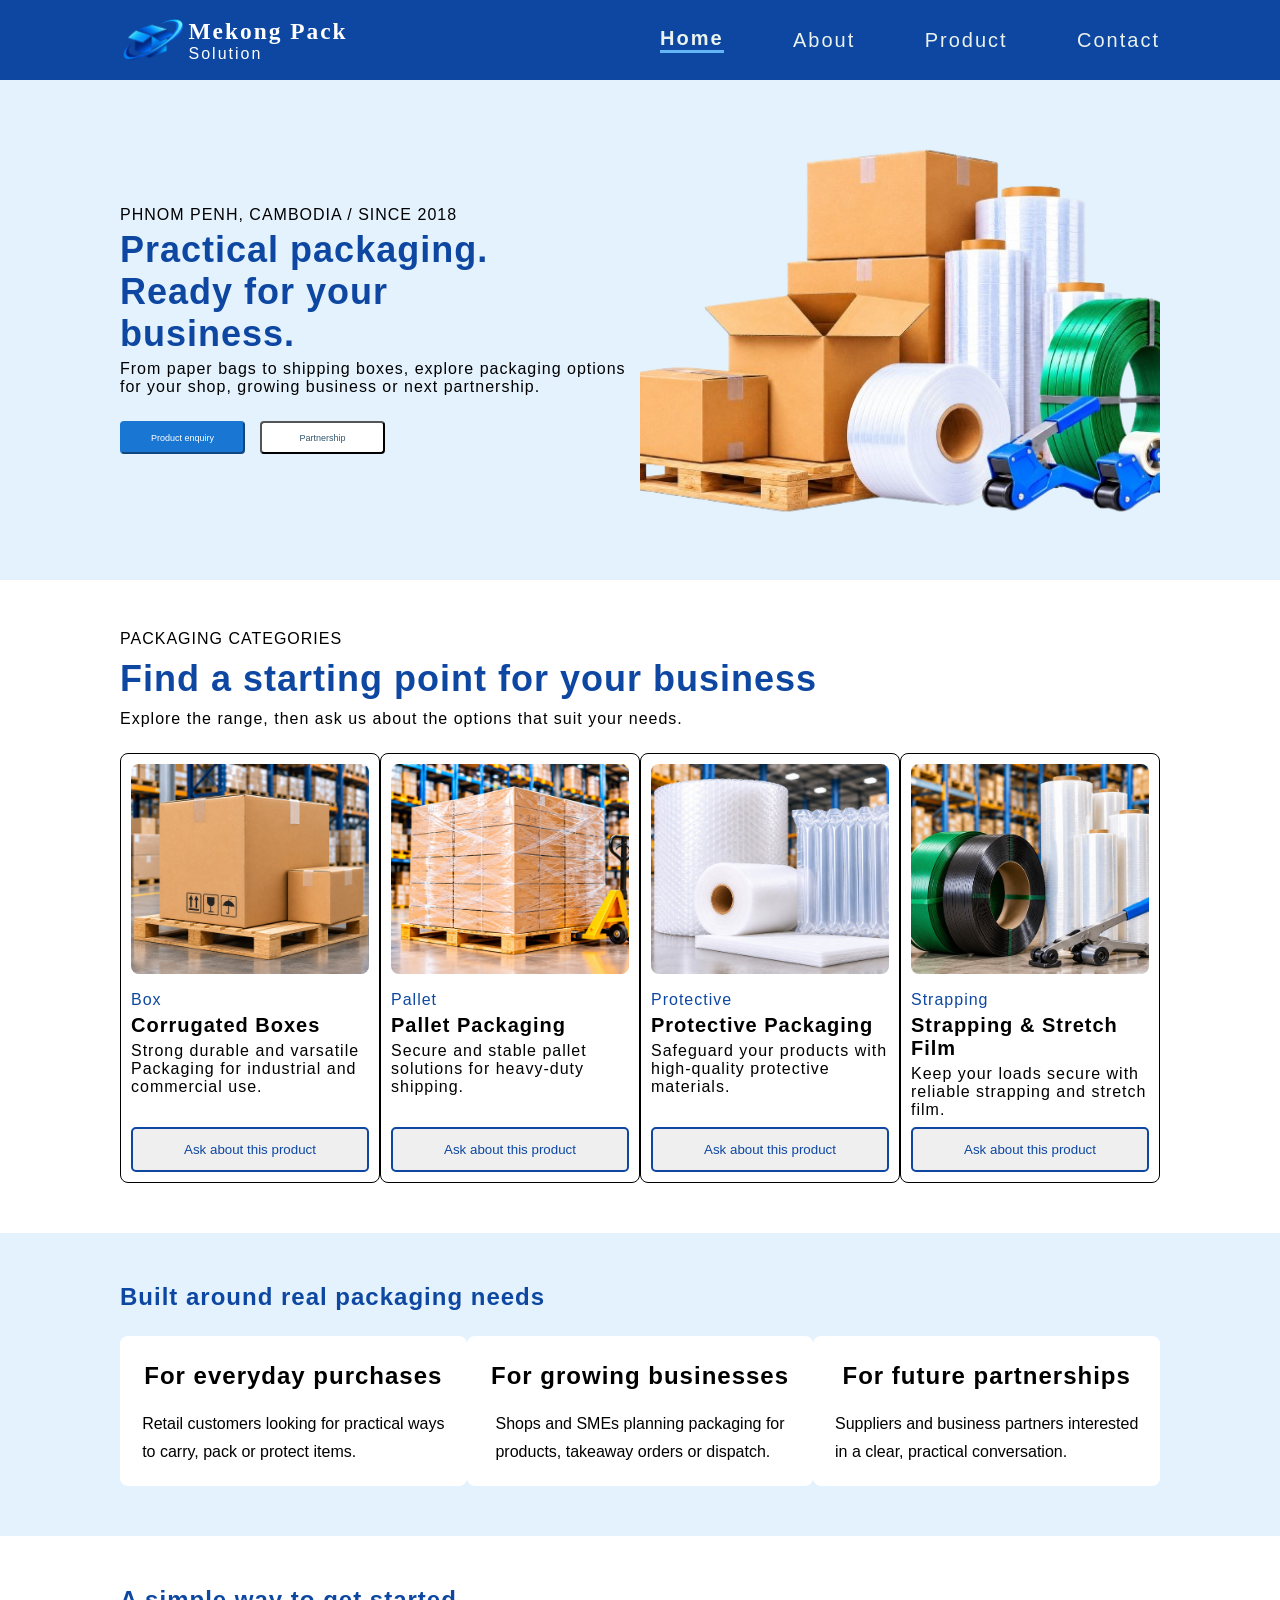
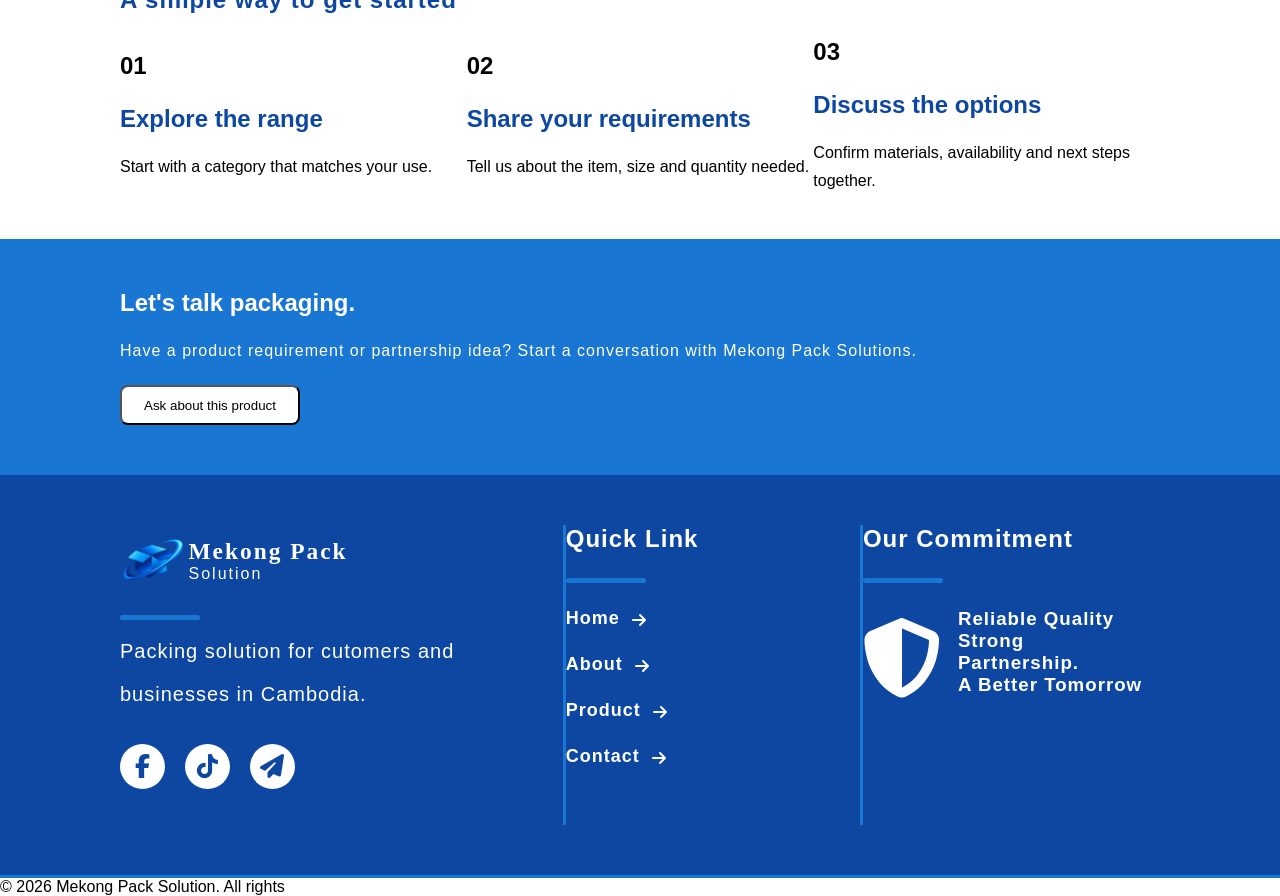
<file: index.html>
<!DOCTYPE html>
<html lang="en">
<head>
    <meta charset="UTF-8">
    <meta name="viewport" content="width=device-width, initial-scale=1.0">
    <title>Mekong-Pack-Solution</title>
    <link rel="stylesheet" href="style.css">
     <link rel="stylesheet" href="https://cdnjs.cloudflare.com/ajax/libs/font-awesome/6.5.0/css/all.min.css">
</head>
<body>

      
 <header class="header">

        <div class="logo-text">

            <div class="box-logo"></div>

            <div class="box-text">

                <span class="Mekong-Pack">
                    <h3> Mekong Pack </h3>
                </span>
                <span> Solution </span>

            </div>

        </div>

        <div class="nav">

            <a href="index.html" class="active"> Home </a>

            <a href="about.html"> About </a>

            <a href="product.html"> Product </a>

            <a href="contact.html"> Contact </a>

        </div>

    </header>

    <Hero class="section-1">

        <div class="text-button">

            <div class="text-group">

                <span class="subtitle">

                    PHNOM PENH, CAMBODIA / SINCE 2018

                </span>

                <span class="title">

                    <h2>
                        Practical packaging.<br>Ready for your<br>business.

                    </h2>

                </span>

                <span class="subtitle">

                    From paper bags to shipping boxes, explore packaging options for your shop, growing business or next
                    partnership.

                </span>

            </div>

            <div class="Button-group">

                <a href="product.html"> <button class="active">
                        Product enquiry
                    </button> </a>

                <a href="contact.html"><button>
                        Partnership
                    </button></a>

            </div>



        </div>

        <div class="Icon-box"> </div>

    </Hero>

    <section2 class="section-2">

        <div class="Box-text">

            <span class="subtitle">

                PACKAGING CATEGORIES

            </span>

            <span class="title">

                <h2> Find a starting point for your business </h2>

            </span>


            <span class="subtitle">

                Explore the range, then ask us about the options that suit your needs.

            </span>

        </div>

        </div>



        <div class="Card-group">

            <card class="card">

                <Icon class="Icon-card">
                    <img src="/Images/icon1.png">
                </Icon>

                <div class="text-card">

                    <span class="first-card"> Box </span>

                    <h2 class="name-card"> Corrugated Boxes </h2>

                    <span class="span-card"> Strong durable and varsatile Packaging for industrial and commercial use. </span>

                </div>


                <a href="contact.html">

                    <button class="button-card">

                        <p> Ask about this product </p>

                    </button>

                </a>

            </card>

            <card class="card">

                <Icon class="Icon-card">
                    <img src="/Images/icon2.png">
                </Icon>

                <div class="text-card">

                    <span class="first-card"> Pallet </span>

                    <h2 class="name-card"> Pallet Packaging </h2>

                    <span class="span-card"> Secure and stable pallet solutions for heavy-duty shipping. </span>

                </div>


                <a href="contact.html">

                    <button class="button-card">

                        <p> Ask about this product </p>

                    </button>

                </a>

            </card>

            <card class="card">

                <Icon class="Icon-card">
                    <img src="/Images/icon3.jpg">
                </Icon>

                <div class="text-card">

                    <span class="first-card"> Protective </span>

                    <h2 class="name-card"> Protective Packaging </h2>

                    <span class="span-card"> Safeguard your products with high-quality protective materials. </span>

                </div>


                <a href="contact.html">

                    <button class="button-card">

                        <p> Ask about this product </p>

                    </button>

                </a>

            </card>

            <card class="card">

                <Icon class="Icon-card">
                    <img src="/Images/icon4.jpg">
                </Icon>

                <div class="text-card">

                    <span class="first-card"> Strapping </span>

                    <h2 class="name-card"> Strapping & Stretch Film </h2>

                    <span class="span-card"> Keep your loads secure with reliable strapping and stretch film. </span>

                </div>


                <a href="contact.html">

                    <button class="button-card">

                        <p> Ask about this product </p>

                    </button>

                </a>

            </card>

        </div>

    </section2>

    <section3 class="section-3">

        <div class="text-st3">

            <h2> Built around real packaging needs </h2>

        </div>

        <div class="Three-Box">

            <div class="Box">

                <h2> For everyday purchases </h2>

                <div class="text-inbox">

                    <p class="subtitle">

                        Retail customers looking for practical ways

                    </p>

                    <p class="sutitle">

                        to carry, pack or protect items.

                    </p>

                </div>

            </div>

            <div class="Box">

                <h2> For growing businesses </h2>

                <div class="text-inbox">

                    <p class="subtitle">

                        Shops and SMEs planning packaging for

                    </p>

                    <p class="sutitle">

                        products, takeaway orders or dispatch.

                    </p>

                </div>

            </div>

            <div class="Box">

                <h2> For future partnerships </h2>

                <div class="text-inbox">

                    <p class="subtitle">

                        Suppliers and business partners interested

                    </p>

                    <p class="sutitle">

                        in a clear, practical conversation.

                    </p>

                </div>

            </div>

        </div>

    </section3>

    <section4 class="section-4">

        <div class="text-st3">

            <h2> A simple way to get started </h2>

        </div>

        <div class="Three-Box">

            <div class="Box-st4">


                    <h2> 01 </h2>


                <h2 class="title"> Explore the range</h2>

                <div class="text-inbox">

                    <p class="subtitle">

                        Start with a category that matches your use.

                    </p>

                </div>

            </div>

            <div class="Box-st4">

                <h2> 02 </h2>

                <h2 class="title"> Share your requirements </h2>

                <div class="text-inbox">

                    <p class="subtitle">

                        Tell us about the item, size and quantity needed.

                    </p>

                </div>

            </div>

            <div class="Box-st4">

                <h2> 03 </h2>

                <h2 class="title"> Discuss the options </h2>

                <div class="text-inbox">

                    <p class="subtitle">

                        Confirm materials, availability and next steps 

                    </p>

                    <p class="subtitle"> together. </p>

                </div>

            </div>

        </div>

    </section4>

    <section5 class="section-5">

        <h2 class="title-st5"> Let's talk packaging. </h2>

        <p class="subtitle-st5"> Have a product requirement or partnership idea? Start a conversation with Mekong Pack Solutions. </p>

         <a href="contact.html">

                    <button class="last-button">

                        <p> Ask about this product </p>

                    </button>
                
         </a>

    </section5>

    <footer class="footer"> 

        <div class="first-box"> 

            <div class="logo-text">

                <div class="box-logo"> </div>

                    <div class="box-text">

                        <span class="Mekong-Pack">

                            <h3> Mekong Pack </h3>

                        </span>
                        
                        <span> Solution </span>

                    </div>

            </div>

            <div class="line"></div>
            
            <p class="subtitle-ft"> Packing solution for cutomers and   </p>
            
            <p class="subtitle-ft"> businesses in Cambodia. </p>


           <div class="box-link">

            <a href="https://m.me/br.tina.413965" class="Icon-link" target="_blank">

                <i class="fa-brands fa-facebook-f"></i>

            </a>

            <a href="" class="Icon-link" target="_blank">

                <i class="fa-brands fa-tiktok"></i>

            </a>

            <a href="https://t.me/tina13122009" class="Icon-link" target="_blank">

                <i class="fa-solid fa-paper-plane"></i>

            </a>

           </div>

        </div>

        <div class="middle-box">

            <h2> Quick Link </h2>

            <div class="line"></div>

                <a href="index.html"> 

                   <h3 class="text-ft"> Home <i class="fa-solid fa-arrow-right"></i> </h3>

                </a>

                <a href="about.html"> 

                   <h3 class="text-ft"> About <i class="fa-solid fa-arrow-right"></i> </h3>

                </a>

                <a href="product.html"> 

                   <h3 class="text-ft"> Product <i class="fa-solid fa-arrow-right"></i> </h3>

                </a>

                <a href="contact.html"> 

                   <h3 class="text-ft"> Contact <i class="fa-solid fa-arrow-right"></i> </h3>

                </a>

        </div>

        <div class="last-box">

            <h2 class="title-ft"> Our Commitment </h2>

            <div class="line"></div>

            <div class="last-icon-text">

                <i class="fa-solid fa-shield-halved"></i>

                <div class="ft-text-no">
                
                    <h3 class="text-ft-no"> Reliable Quality Strong  </h3>

                    <h3 class="text-ft-no"> Partnership. </h3>

                    <h3 class="text-ft-no"> A Better Tomorrow </h3>

                </div>

            </div>

        </div>

    </footer>

    <div class="last-st"> © 2026 Mekong Pack Solution. All rights</div>

    
</body>
</html>
</file>
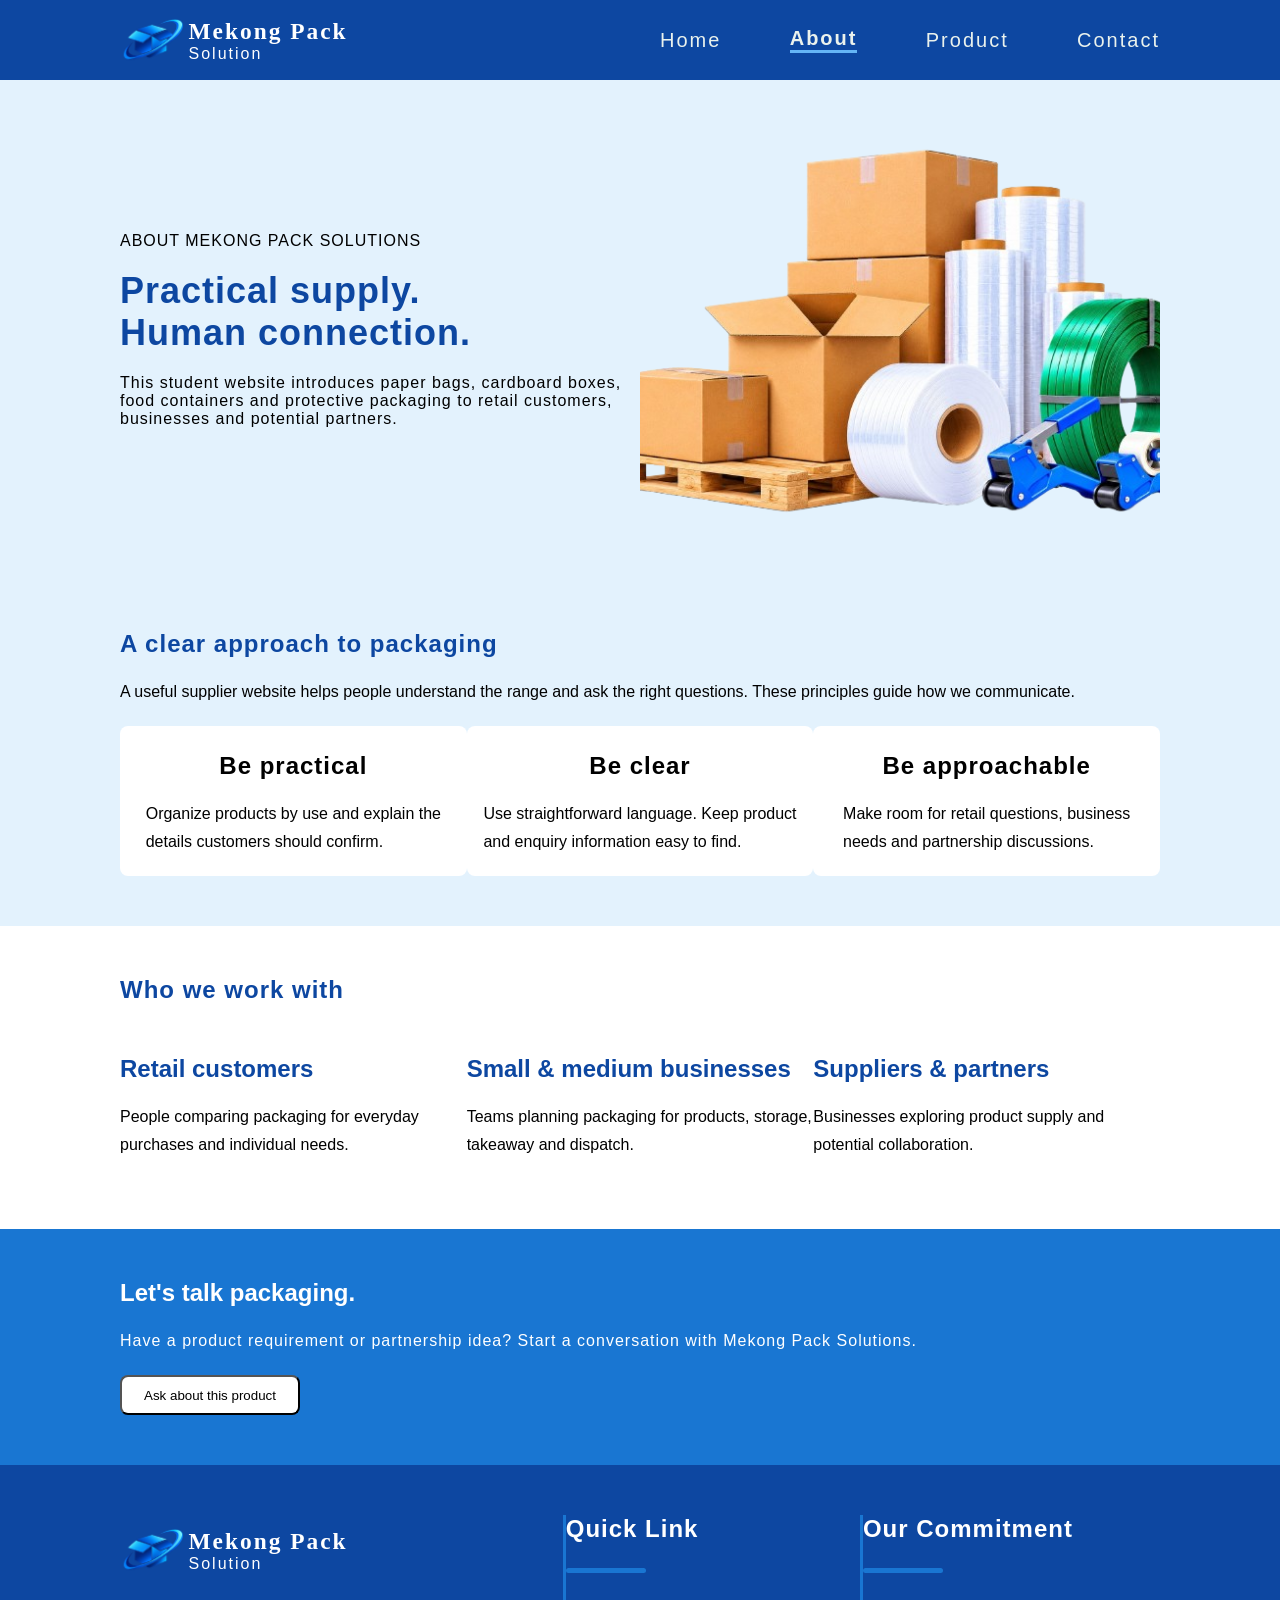
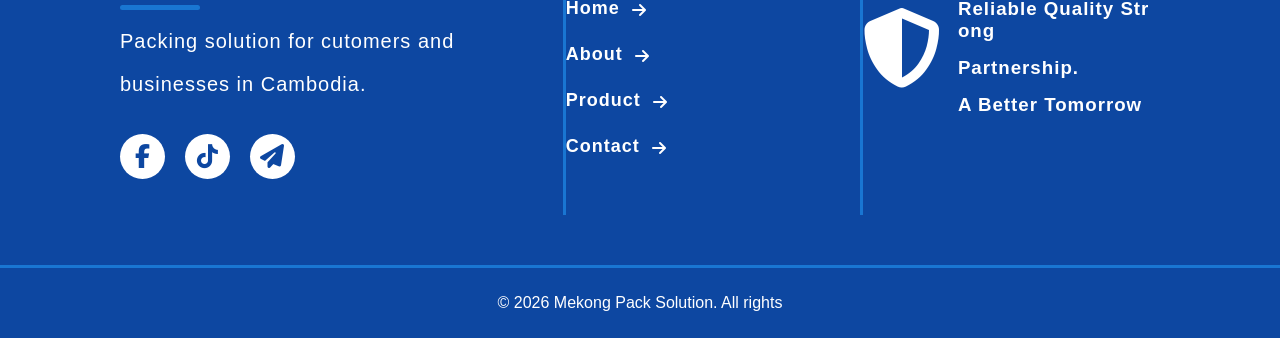
<file: about.html>
<!DOCTYPE html>
<html lang="en">

<head>
    <meta charset="UTF-8">
    <meta name="viewport" content="width=device-width, initial-scale=1.0">
    <title>HOME</title>
    <link rel="stylesheet" href="about.css">
    <link rel="stylesheet" href="https://cdnjs.cloudflare.com/ajax/libs/font-awesome/6.5.0/css/all.min.css">
</head>

<body>

    <Header class="header">

        <div class="logo-text">

            <div class="box-logo"></div>

            <div class="box-text">

                <span class="Mekong-Pack">
                    <h3> Mekong Pack </h3>
                </span>
                <span> Solution </span>

            </div>

        </div>

        <div class="nav">

            <a href="index.html" > Home </a>

            <a href="about.html" class="active"> About </a>

            <a href="product.html"> Product </a>

            <a href="contact.html"> Contact </a>

        </div>

    </Header>

    <Hero class="section-1">

        <div class="text-button">

            <div class="text-group">

                <span class="subtitle">

                    ABOUT MEKONG PACK SOLUTIONS

                </span>

                <span class="title">

                    <h2>
                        Practical supply.<br>Human connection.<br>

                    </h2>

                </span>

                <span class="subtitle">

                    This student website introduces paper bags, cardboard boxes, food containers and protective packaging to retail customers, businesses and potential partners.

                </span>

            </div>


        </div>

        <div class="Icon-box"> </div>

    </Hero>

    <section2 class="section-2">

        <div class="text-st3">

            <h2> A clear approach to packaging </h2>

        </div>

        <p> A useful supplier website helps people understand the range and ask the right questions. These principles guide how we communicate. </p>

        <div class="Three-Box">

            <div class="Box">

                <h2> Be practical </h2>

                <div class="text-inbox">

                    <p class="subtitle">

                        Organize products by use and explain the 

                    </p>

                    <p class="sutitle">

                        details customers should confirm.

                    </p>

                </div>

            </div>

            <div class="Box">

                <h2> Be clear </h2>

                <div class="text-inbox">

                    <p class="subtitle">

                        Use straightforward language. Keep product

                    </p>

                    <p class="sutitle">

                        and enquiry information easy to find.

                    </p>

                </div>

            </div>

            <div class="Box">

                <h2> Be approachable </h2>

                <div class="text-inbox">

                    <p class="subtitle">

                        Make room for retail questions, business

                    </p>

                    <p class="sutitle">

                        needs and partnership discussions.

                    </p>

                </div>

            </div>

        </div>

    </section2>

    <section4 class="section-4">

        <div class="text-st3">

            <h2> Who we work with</h2>

        </div>

        <div class="Three-Box">

            <div class="Box-st4">


                <h2 class="title"> Retail customers </h2>

                <div class="text-inbox">

                    <p class="subtitle">

                        People comparing packaging for everyday 

                    </p>

                    <p class="subtitle"> purchases and individual needs. </p>

                </div>

            </div>

            <div class="Box-st4">

                <h2 class="title"> Small & medium businesses</h2>

                <div class="text-inbox">

                    <p class="subtitle">

                        Teams planning packaging for products, storage,

                    </p>

                    <p class="subtitle">takeaway and dispatch.</p>

                </div>

            </div>

            <div class="Box-st4">

                <h2 class="title"> Suppliers & partners </h2>

                <div class="text-inbox">

                    <p class="subtitle">

                       Businesses exploring product supply and 

                    </p>

                    <p class="subtitle"> potential collaboration. </p>

                </div> 

            </div>

        </div>

    </section4>

    <section5 class="section-5">

        <h2 class="title-st5"> Let's talk packaging. </h2>

        <p class="subtitle-st5"> Have a product requirement or partnership idea? Start a conversation with Mekong Pack Solutions. </p>

         <a href="contact.html">

                    <button class="last-button">

                        <p> Ask about this product </p>

                    </button>
                
         </a>

    </section5>

    <footer class="footer"> 

        <div class="first-box"> 

            <div class="logo-text">

                <div class="box-logo"> </div>

                    <div class="box-text">

                        <span class="Mekong-Pack">

                            <h3> Mekong Pack </h3>

                        </span>
                        
                        <span> Solution </span>

                    </div>

            </div>

            <div class="line"></div>
            
            <p class="subtitle-ft"> Packing solution for cutomers and   </p>
            
            <p class="subtitle-ft"> businesses in Cambodia. </p>


           <div class="box-link">

            <a href="https://m.me/br.tina.413965" class="Icon-link" target="_blank">

                <i class="fa-brands fa-facebook-f"></i>

            </a>

            <a href="" class="Icon-link" target="_blank">

                <i class="fa-brands fa-tiktok"></i>

            </a>

            <a href="https://t.me/tina13122009" class="Icon-link" target="_blank">

                <i class="fa-solid fa-paper-plane"></i>

            </a>

           </div>

        </div>

        <div class="middle-box">

            <h2> Quick Link </h2>

            <div class="line"></div>

                <a href="index.html"> 

                   <h3 class="text-ft"> Home <i class="fa-solid fa-arrow-right"></i> </h3>

                </a>

                <a href="about.html"> 

                   <h3 class="text-ft"> About <i class="fa-solid fa-arrow-right"></i> </h3>

                </a>

                <a href="product.html"> 

                   <h3 class="text-ft"> Product <i class="fa-solid fa-arrow-right"></i> </h3>

                </a>

                <a href="contact.html"> 

                   <h3 class="text-ft"> Contact <i class="fa-solid fa-arrow-right"></i> </h3>

                </a>

        </div>

        <div class="last-box">

            <h2 class="title-ft"> Our Commitment </h2>

            <div class="line"></div>

            <div class="last-icon-text">

                <i class="fa-solid fa-shield-halved"></i>

                <div class="ft-text-no">
                
                    <h3 class="text-ft-no"> Reliable Quality Strong  </h3>

                    <h3 class="text-ft-no"> Partnership. </h3>

                    <h3 class="text-ft-no"> A Better Tomorrow </h3>

                </div>

            </div>

        </div>

    </footer>

    <div class="last-st"> © 2026 Mekong Pack Solution. All rights</div>


</body>

</html>
</file>
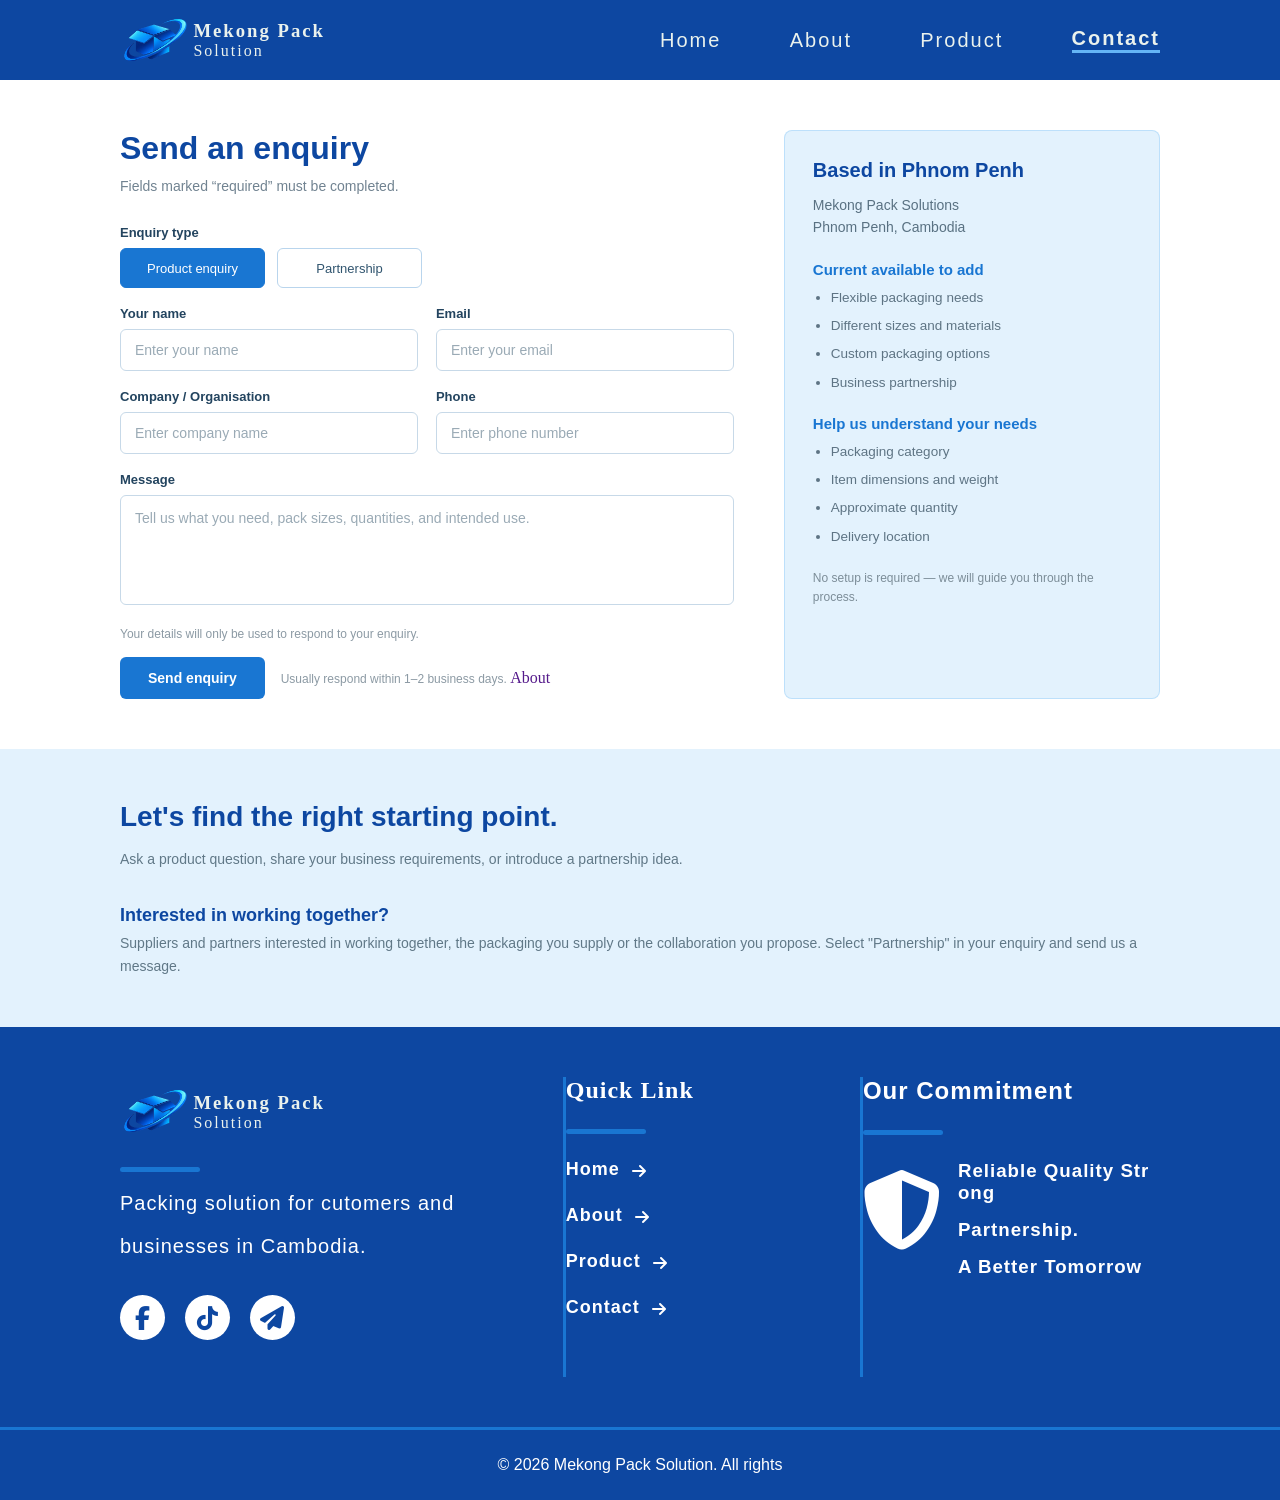
<file: contact.html>
<!DOCTYPE html>
<html lang="en">
<head>
    <meta charset="UTF-8">
    <meta name="viewport" content="width=device-width, initial-scale=1.0">
    <title>CONTACT</title>
    <link rel="stylesheet" href="contact.css">
    <link rel="stylesheet" href="https://cdnjs.cloudflare.com/ajax/libs/font-awesome/6.5.0/css/all.min.css">
</head>
<body>
     <header class="header">

        <div class="logo-text">

            <div class="box-logo"></div>

            <div class="box-text"> 

                <span class="Mekong-Pack"> <h3> Mekong Pack </h3> </span>
                <span> Solution </span>

            </div>
            
        </div>

        <div class="nav">
            <a href="index.html"> Home </a>

            <a href="about.html"> About </a>

            <a href="product.html"> Product </a>

            <a href="contact.html" class="active"> Contact </a>


        </div>

    </header>

    <section class="contact-section">

        <div class="contact-container">

            <div class="form-area">

                <h1>
                    Send an enquiry
                </h1>

                <p class="intro-text">
                    Fields marked “required” must be completed.
                </p>

                <div class="form-group">

                    <label>
                        Enquiry type
                    </label>

                    <div class="enquiry-buttons">

                        <button class="active">
                            Product enquiry
                        </button>

                        <button>
                            Partnership
                        </button>

                    </div>

                </div>

                <div class="form-row">

                    <div class="form-group">

                        <label>
                            Your name
                        </label>

                        <input
                            type="text"
                            placeholder="Enter your name"
                        >

                    </div>


                    <div class="form-group">

                        <label>
                            Email
                        </label>

                        <input
                            type="email"
                            placeholder="Enter your email"
                        >

                    </div>

                </div>

                <div class="form-row">

                    <div class="form-group">

                        <label>
                            Company / Organisation
                        </label>

                        <input
                            type="text"
                            placeholder="Enter company name"
                        >

                    </div>


                    <div class="form-group">

                        <label>
                            Phone
                        </label>

                        <input
                            type="text"
                            placeholder="Enter phone number"
                        >

                    </div>

                </div>

                <div class="form-group message-group">

                    <label>
                        Message
                    </label>

                    <textarea
                        placeholder="Tell us what you need, pack sizes, quantities, and intended use."
                    ></textarea>

                </div>


                <p class="privacy-text">
                    Your details will only be used to respond to your enquiry.
                </p>


                <button class="send-button">
                    Send enquiry
                </button>

                <span class="response-text">
                    Usually respond within 1–2 business days.
                </span>
 <a href=""> About </a>

            </div>

            <div class="info-area">

                <div class="info-card">

                    <div class="leaf leaf-one"></div>
                    <div class="leaf leaf-two"></div>


                    <h2>
                        Based in Phnom Penh
                    </h2>

                    <p>
                        Mekong Pack Solutions<br>
                        Phnom Penh, Cambodia
                    </p>


                    <h3>
                        Current available to add
                    </h3>

                    <ul>

                        <li>
                            Flexible packaging needs
                        </li>

                        <li>
                            Different sizes and materials
                        </li>

                        <li>
                            Custom packaging options
                        </li>

                        <li>
                            Business partnership
                        </li>

                    </ul>


                    <h3>
                        Help us understand your needs
                    </h3>

                    <ul>

                        <li>
                            Packaging category
                        </li>

                        <li>
                            Item dimensions and weight
                        </li>

                        <li>
                            Approximate quantity
                        </li>

                        <li>
                            Delivery location
                        </li>

                    </ul>


                    <p class="small-text">
                        No setup is required — we will guide you
                        through the process.
                    </p>

                </div>

            </div>

        </div>

    </section>

    <section class="cta-section">

        <div class="cta-leaf leaf-three"></div>
        <div class="cta-leaf leaf-four"></div>


        <div class="cta-container">


            <h2>
                Let's find the right
                <span>starting point.</span>
            </h2>


            <p class="cta-description">
                Ask a product question, share your business requirements,
                or introduce a partnership idea.
            </p>

            <div class="working">

                <div class="growth-line"></div>

                <h3>
                    Interested in working together?
                </h3>

                <p>
                    Suppliers and partners interested in working together,
                    the packaging you supply or the collaboration you propose.
                    Select "Partnership" in your enquiry and send us a message.
                </p>

            </div>

        </div>

    </section>


    <footer class="footer"> 

        <div class="first-box"> 

            <div class="logo-text">

                <div class="box-logo"> </div>

                    <div class="box-text">

                        <span class="Mekong-Pack">

                            <h3> Mekong Pack </h3>

                        </span>
                        
                        <span> Solution </span>

                    </div>

            </div>

            <div class="line"></div>
            
            <p class="subtitle-ft"> Packing solution for cutomers and   </p>
            
            <p class="subtitle-ft"> businesses in Cambodia. </p>


           <div class="box-link">

            <a href="https://m.me/br.tina.413965" class="Icon-link" target="_blank">

                <i class="fa-brands fa-facebook-f"></i>

            </a>

            <a href="" class="Icon-link" target="_blank">

                <i class="fa-brands fa-tiktok"></i>

            </a>

            <a href="https://t.me/tina13122009" class="Icon-link" target="_blank">

                <i class="fa-solid fa-paper-plane"></i>

            </a>

           </div>

        </div>

        <div class="middle-box">

            <h2> Quick Link </h2>

            <div class="line"></div>

                <a href="index.html"> 

                   <h3 class="text-ft"> Home <i class="fa-solid fa-arrow-right"></i> </h3>

                </a>

                <a href="about.html"> 

                   <h3 class="text-ft"> About <i class="fa-solid fa-arrow-right"></i> </h3>

                </a>

                <a href="product.html"> 

                   <h3 class="text-ft"> Product <i class="fa-solid fa-arrow-right"></i> </h3>

                </a>

                <a href="contact.html"> 

                   <h3 class="text-ft"> Contact <i class="fa-solid fa-arrow-right"></i> </h3>

                </a>

        </div>

        <div class="last-box">

            <h2 class="title-ft"> Our Commitment </h2>

            <div class="line"></div>

            <div class="last-icon-text">

                <i class="fa-solid fa-shield-halved"></i>

                <div class="ft-text-no">
                
                    <h3 class="text-ft-no"> Reliable Quality Strong  </h3>

                    <h3 class="text-ft-no"> Partnership. </h3>

                    <h3 class="text-ft-no"> A Better Tomorrow </h3>

                </div>

            </div>

        </div>

    </footer>

    <div class="last-st"> © 2026 Mekong Pack Solution. All rights</div>
</body>
</html>
</file>
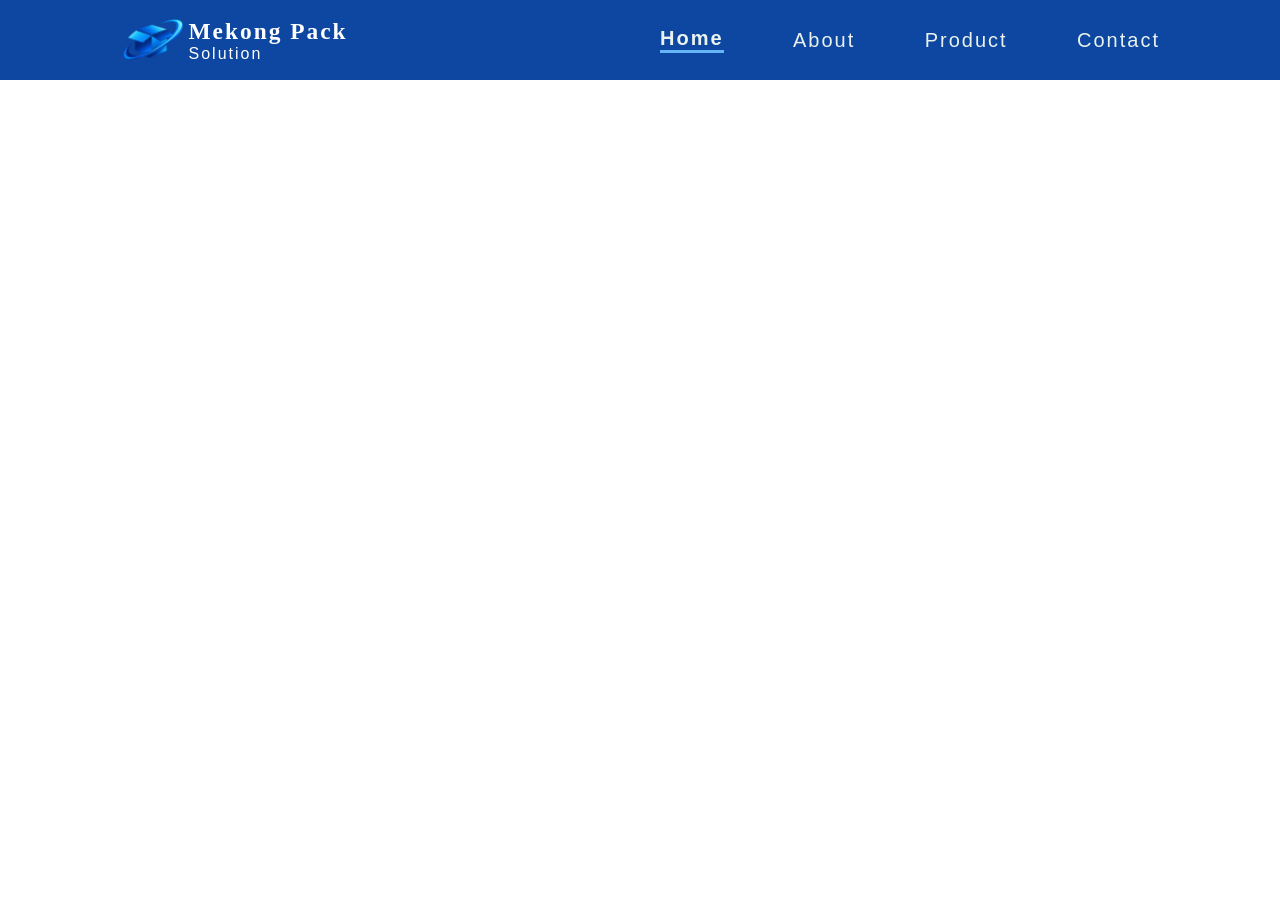
<file: header.html>
<!DOCTYPE html>
<html lang="en">
<head>
    <meta charset="UTF-8">
    <meta name="viewport" content="width=device-width, initial-scale=1.0">
    <title>Header</title>
    <link rel="stylesheet" href="style.css">
</head>
<body>

    <Header class="header">

        <div class="logo-text">

            <div class="box-logo"></div>

            <div class="box-text"> 

                <span class="Mekong-Pack"> <h3> Mekong Pack </h3> </span>
                <span> Solution </span>

            </div>
            
        </div>

        <div class="nav">

            <a href="" class="active"> Home </a>

            <a href=""> About </a>

            <a href=""> Product </a>

            <a href=""> Contact </a>

        </div>

    </Header>

</body>
</html>
</file>
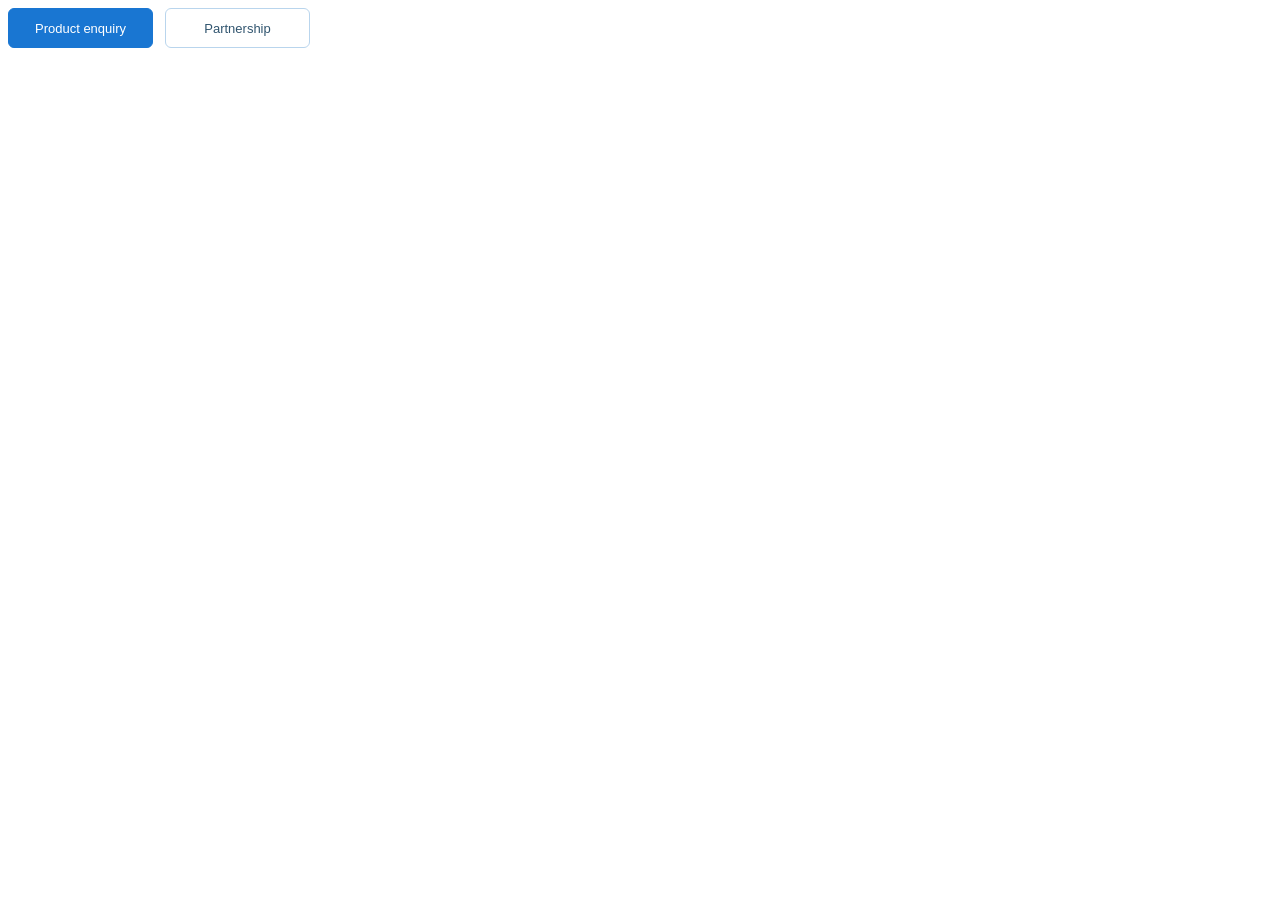
<file: components/button.html>
<!DOCTYPE html>
<html lang="en">
<head>
    <meta charset="UTF-8">
    <meta name="viewport" content="width=device-width, initial-scale=1.0">
    <title>BUTTON</title>
    <link rel="stylesheet" href="button.css">
</head>
<body>
     <div class="enquiry-buttons">

        <button class="active">
            Product enquiry
        </button>

        <button>
            Partnership
        </button>

    </div>

</body>
</html>
</file>
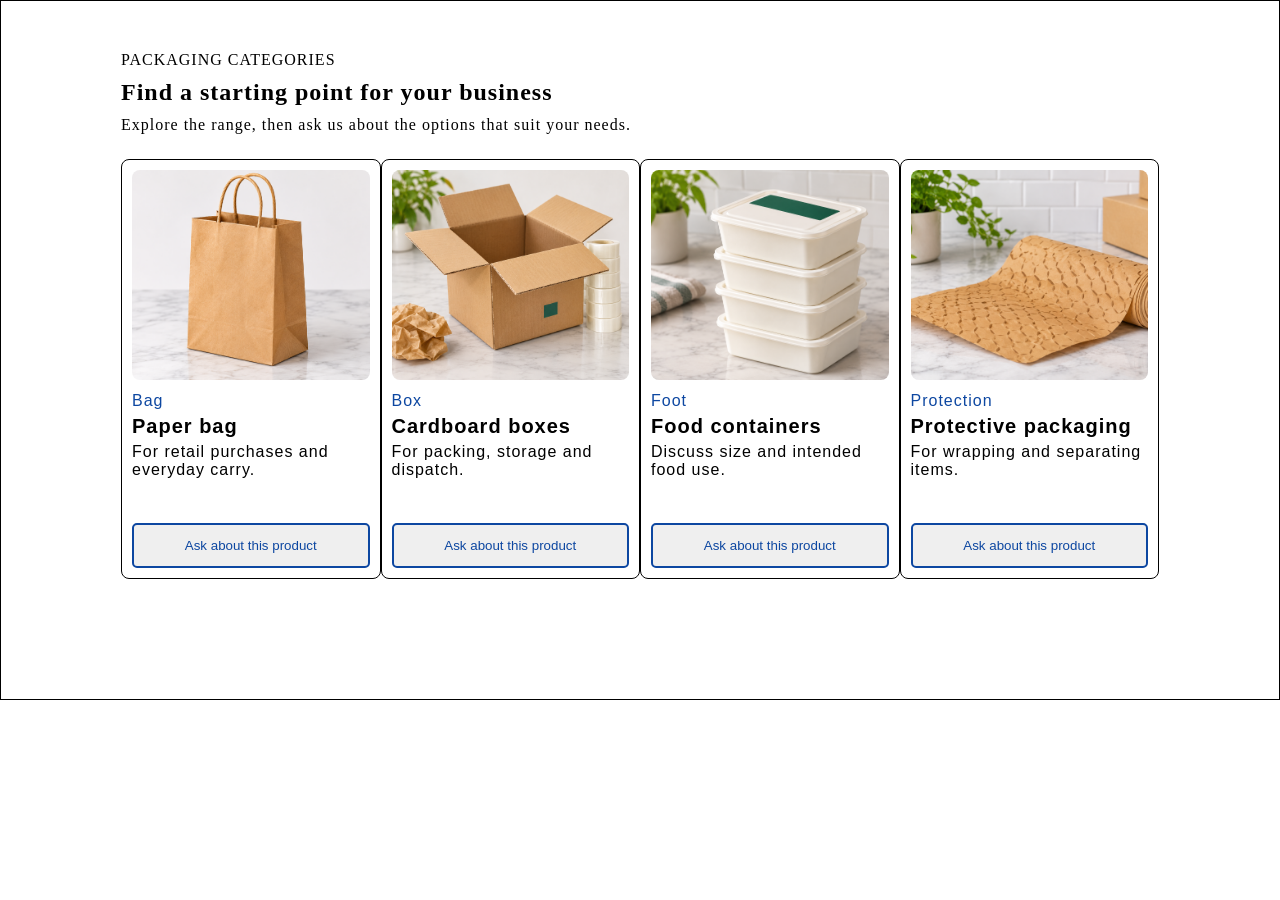
<file: components/card.html>
<!DOCTYPE html>
<html lang="en">
<head>
    <meta charset="UTF-8">
    <meta name="viewport" content="width=device-width, initial-scale=1.0">
    <title>Card-Product</title>
    <link rel="stylesheet" href="card.css">
</head>
<body>

    
    <section2 class="section-2"> 

        <div class="Box-text"> 

            <span class="subtitle">

                PACKAGING CATEGORIES
            
            </span>

            <span class="title">

              <h2> Find a starting point for your business </h2>
            
            </span>


            <span class="subtitle">

                Explore the range, then ask us about the options that suit your needs.
            
            </span>

        </div>

    </div>
            
            
        
        <div class="Card-group"> 

            <!-- ​​card ti 1 -->

            <card class="card"> 

                <Icon class="Icon-card">
                    <img src="/Images/card-1.png">
                </Icon>

                <div class="text-card"> 

                    <span class="first-card"> Bag </span>

                    <h2 class="name-card"> Paper bag </h2>

                    <span class="span-card"> For retail purchases and everyday carry. </span>

                </div>


                <a href="">
                    
                    <button class="button-card">

                        <p> Ask about this product </p>
                        
                    </button>

                </a>

            </card>

            <!-- card ti 2 -->

            <card class="card"> 

                <Icon class="Icon-card">
                    <img src="/Images/card2.png">
                </Icon>

                <div class="text-card"> 

                    <span class="first-card"> Box </span>

                    <h2 class="name-card"> Cardboard boxes </h2>

                    <span class="span-card"> For packing, storage and dispatch. </span>

                </div>


                <a href="">
                    
                    <button class="button-card">

                        <p> Ask about this product </p>
                        
                    </button>

                </a>

            </card>

            <!-- card ti 3 -->
           
              <card class="card"> 

                <Icon class="Icon-card">
                    <img src="/Images/card3.png">
                </Icon>

                <div class="text-card"> 

                    <span class="first-card"> Foot </span>

                    <h2 class="name-card"> Food containers </h2>

                    <span class="span-card"> Discuss size and intended food use. </span>

                </div>


                <a href="">
                    
                    <button class="button-card">

                        <p> Ask about this product </p>
                        
                    </button>

                </a>

            </card>

            <!-- card ti 4 -->

              <card class="card"> 

                <Icon class="Icon-card">
                    <img src="/Images/card4.png">
                </Icon>

                <div class="text-card"> 

                    <span class="first-card"> Protection </span>

                    <h2 class="name-card"> Protective packaging </h2>

                    <span class="span-card"> For wrapping and separating items. </span>

                </div>


                <a href="">
                    
                    <button class="button-card">

                        <p> Ask about this product </p>
                        
                    </button>

                </a>

            </card>


            
        </div>

    </section2>


</body>
</html>
</file>
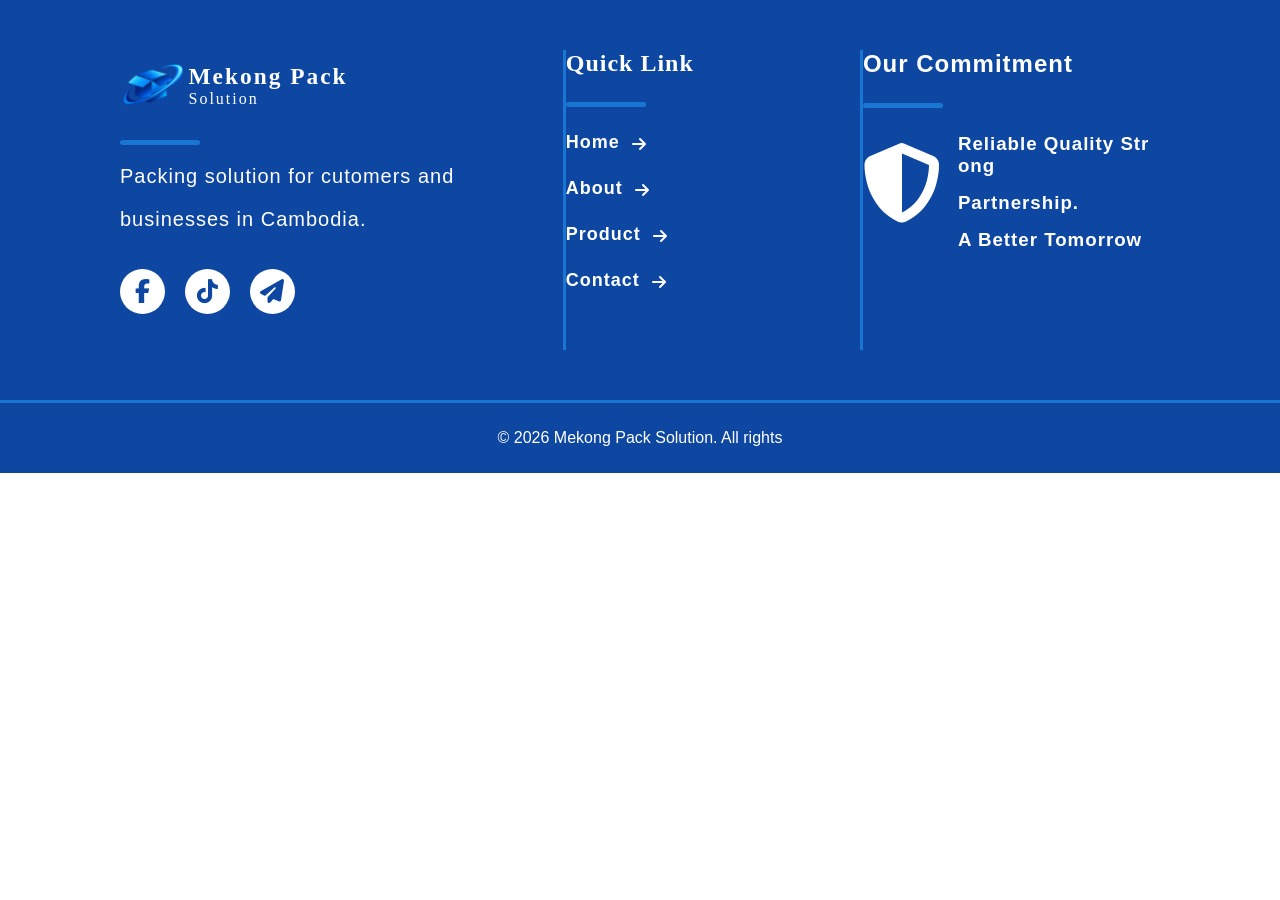
<file: components/footer.html>
<!DOCTYPE html>
<html lang="en">
<head>
    <meta charset="UTF-8">
    <meta name="viewport" content="width=device-width, initial-scale=1.0">
    <title>Footer</title>
    <link rel="stylesheet" href="footer.css">
     <link rel="stylesheet" href="https://cdnjs.cloudflare.com/ajax/libs/font-awesome/6.5.0/css/all.min.css">
</head>
<body>
    
    <footer class="footer"> 

        <div class="first-box"> 

            <div class="logo-text">

                <div class="box-logo"> </div>

                    <div class="box-text">

                        <span class="Mekong-Pack">

                            <h3> Mekong Pack </h3>

                        </span>
                        
                        <span> Solution </span>

                    </div>

            </div>

            <div class="line"></div>
            
            <p class="subtitle-ft"> Packing solution for cutomers and   </p>
            
            <p class="subtitle-ft"> businesses in Cambodia. </p>


           <div class="box-link">

            <a href="https://m.me/br.tina.413965" class="Icon-link" target="_blank">

                <i class="fa-brands fa-facebook-f"></i>

            </a>

            <a href="" class="Icon-link" target="_blank">

                <i class="fa-brands fa-tiktok"></i>

            </a>

            <a href="https://t.me/tina13122009" class="Icon-link" target="_blank">

                <i class="fa-solid fa-paper-plane"></i>

            </a>

           </div>

        </div>

        <div class="middle-box">

            <h2> Quick Link </h2>

            <div class="line"></div>

                <a href=""> 

                   <h3 class="text-ft"> Home <i class="fa-solid fa-arrow-right"></i> </h3>

                </a>

                <a href=""> 

                   <h3 class="text-ft"> About <i class="fa-solid fa-arrow-right"></i> </h3>

                </a>

                <a href=""> 

                   <h3 class="text-ft"> Product <i class="fa-solid fa-arrow-right"></i> </h3>

                </a>

                <a href=""> 

                   <h3 class="text-ft"> Contact <i class="fa-solid fa-arrow-right"></i> </h3>

                </a>

        </div>

        <div class="last-box">

            <h2 class="title-ft"> Our Commitment </h2>

            <div class="line"></div>

            <div class="last-icon-text">

                <i class="fa-solid fa-shield-halved"></i>

                <div class="ft-text-no">
                
                    <h3 class="text-ft-no"> Reliable Quality Strong  </h3>

                    <h3 class="text-ft-no"> Partnership. </h3>

                    <h3 class="text-ft-no"> A Better Tomorrow </h3>

                </div>

            </div>

        </div>

    </footer>

    <div class="last-st"> © 2026 Mekong Pack Solution. All rights</div>

</body>
</html>
</file>
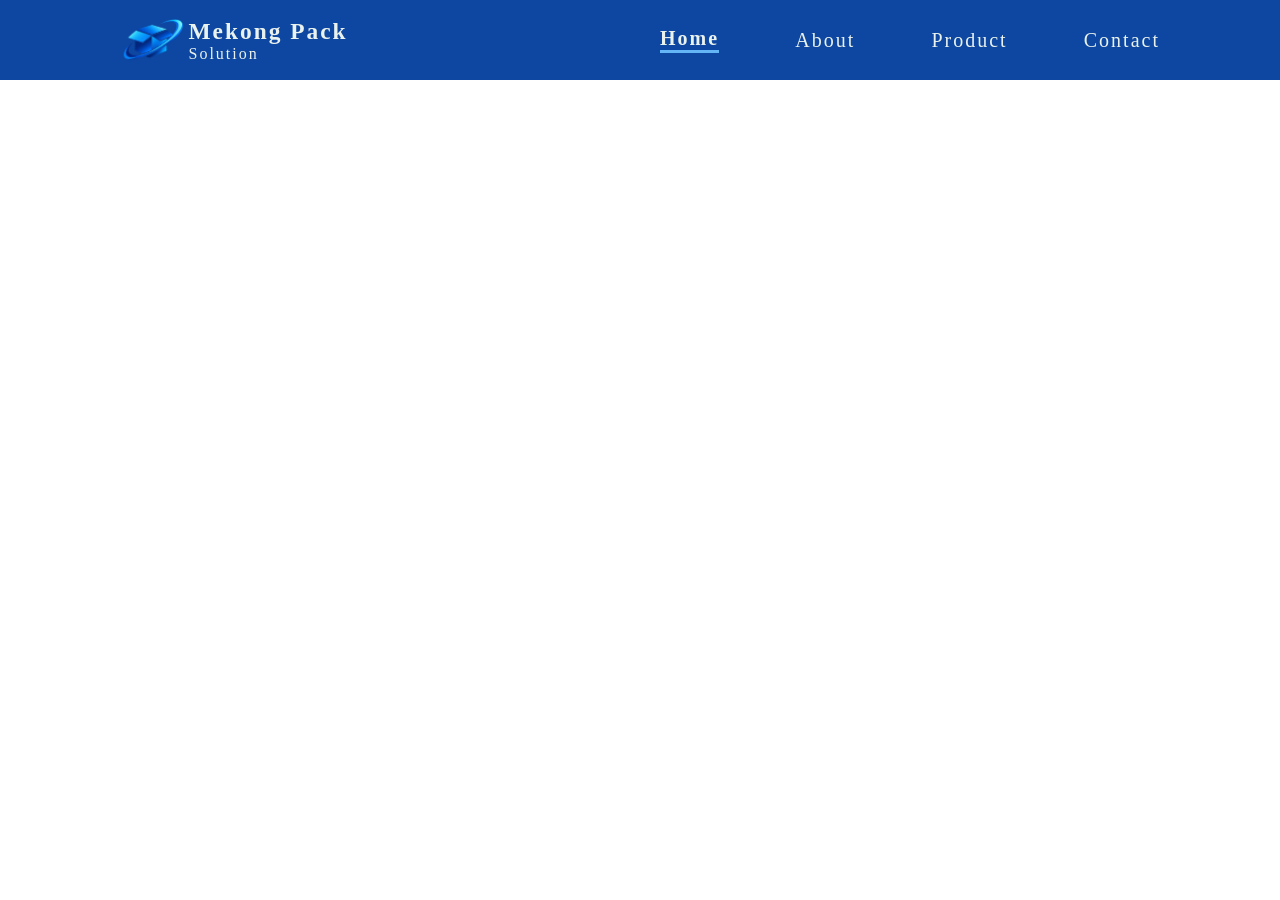
<file: components/header.html>
<!DOCTYPE html>
<html lang="en">
<head>
    <meta charset="UTF-8">
    <meta name="viewport" content="width=device-width, initial-scale=1.0">
    <title>Header</title>
    <link rel="stylesheet" href="header.css">
</head>
<body>

    <header class="header">

        <div class="logo-text">

            <div class="box-logo"></div>

            <div class="box-text"> 

                <span class="Mekong-Pack"> <h3> Mekong Pack </h3> </span>
                <span> Solution </span>

            </div>
            
        </div>

        <div class="nav">

            <a href="" class="active"> Home </a>

            <a href=""> About </a>

            <a href=""> Product </a>

            <a href=""> Contact </a>

        </div>

    </header>

</body>
</html>
</file>
<file: style.css>
* {
    margin: 0;
    padding: 0;
    box-sizing: border-box;
    gap: 0;
}

body {
    font-family: 'Inter', sans-serif;
}

a {
    text-decoration: none;
}

.header {
    display: flex;
    width: 100%;
    height: 80px;
    background-color: #0D47A1;
    justify-content: space-between;
    align-items: center;
    padding: 0px 120px;
    position: sticky;
    z-index: 9999;
    top: 0;
}

.logo-text {
    display: flex;
    width: 250px;
    height: 70px;
    gap: 5px;
}

.box-logo {
    width: 70px;
    height: 70px;
    background-image: url(/Images/Logo.png);
    background-position: center;
    background-repeat: no-repeat;
    background-size: contain;
}

.box-text {
    display: flex;
    width: 200px;
    height: 70px;
    color: white;
    flex-direction: column;
    justify-content: center;
    letter-spacing: 2px;
}

.Mekong-Pack {
    font-family: 'Poppins';
    font-size: 20px;
}

.nav {
    display: flex;
    width: 500px;
    height: 70px;
    gap: 25px;
    font-family: 'Inter', sans-serif;
    font-size: 20px;
    justify-content: space-between;
    align-items: center;
    letter-spacing: 2px;
}

.nav a {
    text-decoration: none;
    color: #EAF2ED;
}

.nav a.active {
    border-bottom: 3px solid #64B5F6 !important;
    font-weight: bold;
}

.section-1 {
    display: flex;
    width: 100%;
    height: auto;
    padding: 50px 120px;
    justify-content: space-between;
    align-items: center;
    background-color: #E3F2FD;
}

.text-button {
    display: flex;
    width: 600px;
    height: auto;
    flex-direction: column;
    gap: 25px;
}

.text-group {
    display: flex;
    width: auto;
    height: auto;
    flex-direction: column;
    gap: 5px;
    letter-spacing: 1px;
}

.subtitle {
    font-family: 'Inter', sans-serif;
    font-size: 16px;
    color: black;
}

.title {
    font-family: 'Poppins', sans-serif;
    font-size: 24px;
    color: #0D47A1;
}

.Button-group {
    display: flex;
    gap: 15px;
}

.Button-group button {
    width: 125px;
    height: 33px;
    border-radius: 4px;
    background: #ffffff;
    color: #31556f;
    font-family: "Inter", sans-serif;
    font-size: 9px;
    cursor: pointer;
}

.Button-group .active {
    background: #1976D2;
    border-color: #1976D2;
    color: #ffffff;
}

.Button-group button:hover {
    border-color: #E3F2FD;
    transform: translateY(-2px);
}

.Icon-box {
    width: 600px;
    height: 400px;
    background-image: url(/Images/Icon-of-binner.png);
    background-repeat: no-repeat;
    background-position: center;
    background-size: cover;
}

.section-2 {
    display: flex;
    width: 100%;
    height: auto;
    padding: 50px 120px;
    flex-direction: column;
    gap: 25px;
}

.Box-text {
    display: flex;
    width: 800px;
    height: auto;
    flex-direction: column;
    gap: 10px;
    letter-spacing: 1px;
}

.Card-group {
    display: flex;
    width: 100%;
    height: 430px;
    justify-content: space-between;
}

.card {
    display: flex;
    width: 280px;
    height: 100%;
    border: 1px solid;
    border-radius: 8px;
    padding: 10px 10px;
    flex-direction: column;
    gap: 10px;
    justify-content: space-between;
}

.card:hover {
    transform: translateY(1.7px);
}

.Icon-card {
    width: 100%;
    height: 210px;
    border-radius: 8px;
    overflow: hidden;
}

.Icon-card img {
    width: 100%;
    height: 100%;
    object-fit: cover;
}

.text-card {
    display: flex;
    width: 100%;
    height: 120px;
    flex-direction: column;
    gap: 5px;
}

.first-card {
    font-family: "Inter", sans-serif;
    color: #0D47A1;
    font-size: 16px;
    letter-spacing: 1px;
}

.name-card {
    font-family: 'Poppins', sans-serif;
    font-size: 20px;
    letter-spacing: 1px;
}

.span-card {
    font-family: "Inter", sans-serif;
    color: black;
    font-size: 16px;
    letter-spacing: 1px;
}

.button-card {
    display: flex;
    width: 100%;
    height: 45px;
    border: 2px solid #0D47A1;
    border-radius: 5px;
    justify-content: center;
    align-items: center;
    color: #0D47A1;
}

.button-card:hover {
    transform: translateY(1.6px);
}

.section-3 {
    display: flex;
    width: 100%;
    height: auto;
    flex-direction: column;
    padding: 50px 120px;
    gap: 25px;
    background-color: #E3F2FD;
}

.text-st3 {
    display: flex;
    width: 600px;
    height: auto;
}

.text-st3 h2 {
    font-family: 'Poppins', sans-serif;
    font-size: 24px;
    letter-spacing: 1px;
    color: #0D47A1;
}

.Three-Box {
    display: flex;
    width: 100%;
    height: 150px;
    justify-content: space-between;
}

.Box {
    display: flex;
    width: 380px;
    height: 100%;
    border-radius: 8px;
    background-color: white;
    flex-direction: column;
    gap: 25px;
    justify-content: center;
    align-items: center;
}

.Box:hover {
    transform: translateY(1.8px);
}

.Box h2 {
    font-family: 'Poppins', sans-serif;
    font-size: 24px;
    letter-spacing: 1px;
}

.text-inbox {
    display: flex;
    gap: 10px;
    flex-direction: column;
}

.section-4 {
    display: flex;
    width: 100%;
    height: auto;
    flex-direction: column;
    padding: 50px 120px;
    gap: 25px;
}

.Box-st4 {
    display: flex;
    width: 380px;
    height: 100%;
    border-radius: 8px;
    flex-direction: column;
    gap: 25px;
    justify-content: center;
}

.section-5 {
    display: flex;
    width: 100%;
    height: auto;
    flex-direction: column;
    padding: 50px 120px;
    gap: 25px;
    background-color: #1976D2;
    color: white;
}

.title-st5 {
    font-family: 'Poppins', sans-serif;
    font-size: 24px;
    color: white;
}

.subtitle-st5 {
    color: white;
    letter-spacing: 1px;
    font-family: 'Inter', sans-serif;
    font-size: 16px;
}

.last-button {
    display: flex;
    width: 180px;
    height: 40px;
    justify-content: center;
    align-items: center;
    color: black;
    background-color: white;
    border-radius: 8px;
}

.last-button:hover {
    transform: translateY(1.8px);
}

.footer {
    display: flex;
    width: 100%;
    height: auto;
    padding: 50px 120px;
    justify-content: space-between;
    align-items: center;
    background-color: #0D47A1;
    border-bottom: 3px solid #1976D2;
}

.first-box {
    display: flex;
    width: 450px;
    height: 300px;
    border-right: 3px solid #1976D2;
    flex-direction: column;
    gap: 20px;
    letter-spacing: 1px;
}

.line {
    width: 80px;
    height: 5px;
    background-color: #1976D2;
    border-radius: 3px;
    flex-shrink: 0;
}

.subtitle-ft {
    color: white;
    letter-spacing: 1px;
    font-family: 'Inter', sans-serif;
    font-size: 20px;
}

.box-link {
    display: flex;
    width: 100%;
    height: 80px;
    gap: 20px;
    align-items: center;
}

.Icon-link {
    display: flex;
    width: 45px;
    height: 45px;
    background-color: #ffffff;
    border-radius: 50%;
    justify-content: center;
    align-items: center;
    font-size: 24px;
    color: #0D47A1;
    text-decoration: none;
}

.Icon-link:hover {
    transform: translateY(1.7px);
    color: #376cbd;
}

.middle-box {
    display: flex;
    width: 300px;
    height: 300px;
    border-right: 3px solid #1976D2;
    flex-direction: column;
    color: white;
    gap: 25px;
    letter-spacing: 1px;
}

.title-ft {
    font-family: 'Poppins', sans-serif;
    font-size: 24px;
    color: white;
    letter-spacing: 1px;
}

.text-ft {
    display: flex;
    align-items: center;
    font-family: 'Poppins', sans-serif;
    font-size: 18px;
    color: white;
    letter-spacing: 1px;
    gap: 12px;
}

.text-ft i {
    display: flex;
    align-items: center;
    margin-top: 3px;
    font-size: 16px;
}

.text-ft:hover {
    transform: translateY(1.7px);
}

.last-box {
    display: flex;
    width: 300px;
    height: 300px;
    flex-direction: column;
    color: white;
    gap: 25px;
    letter-spacing: 1px;
}

.last-icon-text {
    display: flex;
    width: 100%;
    height: 150px;
    justify-content: space-between;
    gap: 15px;
}

.last-icon-text i {
    display: flex;
    width: 80px;
    height: 100px;
    justify-content: center;
    align-items: center;
    font-size: 80px;
}

.ft-text-no {
    display: flex;
    width: 80%;
    height: 100%;
    flex-direction: column;
    word-break: break-word;
}

@media screen and (max-width: 1200px) {
    .header,
    .section-1,
    .section-2,
    .section-3,
    .section-4,
    .section-5,
    .footer {
        padding-left: 40px;
        padding-right: 40px;
    }

    .Box-text,
    .text-st3,
    .text-button,
    .Icon-box {
        width: 100%;
        max-width: 100%;
    }

    .Card-group,
    .Three-Box {
        flex-wrap: wrap;
        height: auto;
        gap: 20px;
    }

    .card {
        width: calc(50% - 10px);
        height: auto;
    }

    .Box,
    .Box-st4 {
        width: 100%;
        height: auto;
        padding: 25px 20px;
    }

    .footer {
        flex-wrap: wrap;
        gap: 40px;
        align-items: flex-start;
    }

    .first-box,
    .middle-box,
    .last-box {
        width: 100%;
        height: auto;
        border-right: none;
        border-bottom: 2px solid #1976D2;
        padding-bottom: 25px;
    }

    .last-box {
        border-bottom: none;
        padding-bottom: 0;
    }
}

@media screen and (max-width: 768px) {
    .header {
        height: auto;
        flex-direction: column;
        padding: 15px 20px;
        gap: 10px;
    }

    .logo-text,
    .box-text {
        width: auto;
        height: auto;
        align-items: center;
    }

    .box-logo {
        width: 50px;
        height: 50px;
    }

    .Mekong-Pack {
        font-size: 18px;
    }

    .nav {
        width: 100%;
        height: auto;
        justify-content: center;
        flex-wrap: wrap;
        gap: 16px;
        font-size: 16px;
        letter-spacing: 1px;
    }

    .section-1,
    .section-2,
    .section-3,
    .section-4,
    .section-5,
    .footer {
        padding: 35px 20px;
    }

    .section-1 {
flex-direction: column;
gap: 30px;
}
.title,
.Box h2,
.title-ft {
font-size: 20px;
}
.subtitle {
font-size: 15px;
}
.Button-group {
flex-wrap: wrap;
}
.Button-group button {
width: 140px;
height: 40px;
font-size: 12px;
}
.Icon-box {
width: 100%;
height: 250px;
}
.card {
width: 100%;
}
.text-card {
height: auto;
margin-bottom: 10px;
}
.Box {
align-items: flex-start;
text-align: left;
}
.subtitle-ft {
font-size: 16px;
}
.last-icon-text {
height: auto;
align-items: center;
}
.last-icon-text i {
width: 50px;
height: auto;
font-size: 45px;
}
}
</file>
<file: about.css>
* {
    margin: 0;
    padding: 0;
    box-sizing: border-box;
    gap: 0;
}

body {
    font-family: 'Inter', sans-serif;
}

a {
    text-decoration: none;
}

.header {
    display: flex;
    width: 100%;
    height: 80px;
    background-color: #0D47A1;
    justify-content: space-between;
    align-items: center;
    padding: 0px 120px;
    position: sticky;
    z-index: 9999;
    top: 0;
}

.logo-text {
    display: flex;
    width: 250px;
    height: 70px;
    gap: 5px;
}

.box-logo {
    width: 70px;
    height: 70px;
    background-image: url(/Images/Logo.png);
    background-position: center;
    background-repeat: no-repeat;
    background-size: contain;
}

.box-text {
    display: flex;
    width: 200px;
    height: 70px;
    color: white;
    flex-direction: column;
    justify-content: center;
    letter-spacing: 2px;
}

.Mekong-Pack {
    font-family: 'Poppins';
    font-size: 20px;
}

.nav {
    display: flex;
    width: 500px;
    height: 70px;
    gap: 25px;
    font-family: 'Inter', sans-serif;
    font-size: 20px;
    justify-content: space-between;
    align-items: center;
    letter-spacing: 2px;
}

.nav a {
    text-decoration: none;
    color: #EAF2ED;
}

.nav a.active {
    border-bottom: 3px solid #64B5F6 !important;
    font-weight: bold;
}

.section-1 {
    display: flex;
    width: 100%;
    height: auto;
    padding: 50px 120px;
    justify-content: space-between;
    align-items: center;
    background-color: #E3F2FD;
}

.text-button {
    display: flex;
    width: 600px;
    height: auto;
    flex-direction: column;
    gap: 25px;
}

.text-group {
    display: flex;
    width: auto;
    height: auto;
    flex-direction: column;
    gap: 20px;
    letter-spacing: 1px;
}

.subtitle {
    font-family: 'Inter', sans-serif;
    font-size: 16px;
    color: black;
}

.title {
    font-family: 'Poppins', sans-serif;
    font-size: 24px;
    color: #0D47A1;
}

.Button-group {
    display: flex;
    gap: 15px;
}

.Button-group button {
    width: 125px;
    height: 33px;
    border-radius: 4px;
    background: #ffffff;
    color: #31556f;
    font-family: "Inter", sans-serif;
    font-size: 9px;
    cursor: pointer;
}

.Button-group .active {
    background: #1976D2;
    border-color: #1976D2;
    color: #ffffff;
}

.Button-group button:hover {
    border-color: #E3F2FD;
    transform: translateY(-2px);
}

.Icon-box {
    width: 600px;
    height: 400px;
    background-image: url(/Images/Icon-of-binner.png);
    background-repeat: no-repeat;
    background-position: center;
    background-size: cover;
}

.section-2 {
    display: flex;
    width: 100%;
    height: auto;
    flex-direction: column;
    padding: 50px 120px;
    gap: 25px;
    background-color: #E3F2FD;
}

.text-st3 {
    display: flex;
    width: 600px;
    height: auto;
}

.text-st3 h2 {
    font-family: 'Poppins', sans-serif;
    font-size: 24px;
    letter-spacing: 1px;
    color: #0D47A1;
}

.Three-Box {
    display: flex;
    width: 100%;
    height: 150px;
    justify-content: space-between;
}

.Box {
    display: flex;
    width: 380px;
    height: 100%;
    border-radius: 8px;
    background-color: white;
    flex-direction: column;
    gap: 25px;
    justify-content: center;
    align-items: center;
}

.Box:hover {
    transform: translateY(1.8px);
}

.Box h2 {
    font-family: 'Poppins', sans-serif;
    font-size: 24px;
    letter-spacing: 1px;
}

.text-inbox {
    display: flex;
    gap: 10px;
    flex-direction: column;
}

.section-4 {
    display: flex;
    width: 100%;
    height: auto;
    flex-direction: column;
    padding: 50px 120px;
    gap: 25px;
}

.Box-st4 {
    display: flex;
    width: 380px;
    height: 100%;
    border-radius: 8px;
    flex-direction: column;
    gap: 25px;
    justify-content: center;
}

.section-5 {
    display: flex;
    width: 100%;
    height: auto;
    flex-direction: column;
    padding: 50px 120px;
    gap: 25px;
    background-color: #1976D2;
    color: white;
}

.title-st5 {
    font-family: 'Poppins', sans-serif;
    font-size: 24px;
    color: white;
}

.subtitle-st5 {
    color: white;
    letter-spacing: 1px;
    font-family: 'Inter', sans-serif;
    font-size: 16px;
}

.last-button {
    display: flex;
    width: 180px;
    height: 40px;
    justify-content: center;
    align-items: center;
    color: black;
    background-color: white;
    border-radius: 8px;
}

.last-button:hover {
    transform: translateY(1.8px);
}

.footer {
    display: flex;
    width: 100%;
    height: auto;
    padding: 50px 120px;
    justify-content: space-between;
    align-items: center;
    background-color: #0D47A1;
    border-bottom: 3px solid #1976D2;
}

.first-box {
    display: flex;
    width: 450px;
    height: 300px;
    border-right: 3px solid #1976D2;
    flex-direction: column;
    gap: 20px;
    letter-spacing: 1px;
}

.line {
    width: 80px;
    height: 5px;
    background-color: #1976D2;
    border-radius: 3px;
    flex-shrink: 0;
}

.subtitle-ft {
    color: white;
    letter-spacing: 1px;
    font-family: 'Inter', sans-serif;
    font-size: 20px;
}

.box-link {
    display: flex;
    width: 100%;
    height: 80px;
    gap: 20px;
    align-items: center;
}

.Icon-link {
    display: flex;
    width: 45px;
    height: 45px;
    background-color: #ffffff;
    border-radius: 50%;
    justify-content: center;
    align-items: center;
    font-size: 24px;
    color: #0D47A1;
    text-decoration: none;
}

.Icon-link:hover {
    transform: translateY(1.7px);
    color: #376cbd;
}

.middle-box {
    display: flex;
    width: 300px;
    height: 300px;
    border-right: 3px solid #1976D2;
    flex-direction: column;
    color: white;
    gap: 25px;
    letter-spacing: 1px;
}

.title-ft {
    font-family: 'Poppins', sans-serif;
    font-size: 24px;
    color: white;
    letter-spacing: 1px;
}

.text-ft {
    display: flex;
    align-items: center;
    font-family: 'Poppins', sans-serif;
    font-size: 18px;
    color: white;
    letter-spacing: 1px;
    gap: 12px;
}

.text-ft i {
    display: flex;
    align-items: center;
    margin-top: 3px;
    font-size: 16px;
}

.text-ft:hover {
    transform: translateY(1.7px);
}

.last-box {
    display: flex;
    width: 300px;
    height: 300px;
    flex-direction: column;
    color: white;
    gap: 25px;
    letter-spacing: 1px;
}

.last-icon-text {
    display: flex;
    width: 100%;
    height: 150px;
    justify-content: space-between;
    gap: 15px;
}

.last-icon-text i {
    display: flex;
    width: 80px;
    height: 100px;
    justify-content: center;
    align-items: center;
    font-size: 80px;
}

.ft-text-no {
    display: flex;
    width: 80%;
    height: 100%;
    flex-direction: column;
    word-break: break-all;
    letter-spacing: 1px;
    gap: 15px;
    font-family: 'Poppins', sans-serif;
}

.last-st {
    display: flex;
    width: 100%;
    height: 70px;
    background-color: #0D47A1;
    justify-content: center;
    align-items: center;
    color: white;
    font-family: 'Inter', sans-serif;
    font-size: 16px;
}

@media screen and (max-width: 1200px) {
    .header,
    .section-1,
    .section-2,
    .section-4,
    .section-5,
    .footer {
        padding-left: 40px;
        padding-right: 40px;
    }

    .text-st3,
    .text-button,
    .Icon-box {
        width: 100%;
        max-width: 100%;
    }

    .Three-Box {
        flex-wrap: wrap;
        height: auto;
        gap: 20px;
    }

    .Box,
    .Box-st4 {
        width: 100%;
        height: auto;
        padding: 25px 20px;
    }

    .footer {
        flex-wrap: wrap;
        gap: 40px;
        align-items: flex-start;
    }

    .first-box,
    .middle-box,
    .last-box {
        width: 100%;
        height: auto;
        border-right: none;
        border-bottom: 2px solid #1976D2;
        padding-bottom: 25px;
    }

    .last-box {
        border-bottom: none;
        padding-bottom: 0;
    }
}

@media screen and (max-width: 768px) {
    .header {
        height: auto;
        flex-direction: column;
        padding: 15px 20px;
        gap: 10px;
    }

    .logo-text,
    .box-text {
        width: auto;
        height: auto;
        align-items: center;
    }

    .box-logo {
        width: 50px;
        height: 50px;
    }

    .Mekong-Pack {
        font-size: 18px;
    }

    .nav {
        width: 100%;
        height: auto;
        justify-content: center;
        flex-wrap: wrap;
        gap: 16px;
        font-size: 16px;
        letter-spacing: 1px;
    }

    .section-1,
    .section-2,
    .section-4,
    .section-5,
    .footer {
        padding: 35px 20px;
    }

    .section-1 {
        flex-direction: column;
        gap: 30px;
    }

    .title,
    .Box h2,
    .title-ft {
        font-size: 20px;
    }

    .subtitle {
        font-size: 15px;
    }

    .Button-group {
        flex-wrap: wrap;
    }

    .Button-group button {
        width: 140px;
        height: 40px;
        font-size: 12px;
    }

    .Icon-box {
        width: 100%;
        height: 250px;
    }

    .Box {
        align-items: flex-start;
        text-align: left;
    }

    .subtitle-ft {
        font-size: 16px;
    }

    .last-icon-text {
        height: auto;
        align-items: center;
    }

    .last-icon-text i {
        width: 50px;
        height: auto;
        font-size: 45px;
    }

    .last-st {
        padding: 15px 20px;
        height: auto;
        text-align: center;
        font-size: 14px;
    }
}
</file>
<file: contact.css>
* {
    margin: 0;
    padding: 0;
    box-sizing: border-box;
}

.header {
    display: flex;
    width: 100%;
    height: 80px;
    background-color: #0D47A1;
    justify-content: space-between;
    align-items: center;
    padding: 0px 120px;
    position: sticky;
    top: 0;
    left: 0;
    z-index: 9999;
}

.logo-text {
    display: flex;
    width: 220px;
    height: 70px;
    gap: 5px;
}

.box-logo {
    width: 70px;
    height: 70px;
    background-image: url(/Images/Logo.png);
    background-position: center;
    background-repeat: no-repeat;
    background-size: contain;
}

.box-text {
    display: flex;
    width: 150px;
    height: 70px;
    color: #EAF2ED;
    flex-direction: column;
    justify-content: center;
    letter-spacing: 2px;
}

.nav {
    display: flex;
    width: 500px;
    height: 70px;
    gap: 25px;
    font-family: 'Inter', sans-serif;
    font-size: 20px;
    justify-content: space-between;
    align-items: center;
    letter-spacing: 2px;
}

.nav a {
    text-decoration: none;
    color: #EAF2ED;
}

.nav a.active {
    border-bottom: 3px solid #64B5F6 !important;
    font-weight: bold;
}

.contact-section {
    display: flex;
    justify-content: space-between;
    width: 100%;
    padding: 50px 120px;
    background: #ffffff;
}

.contact-container {
    width: 100%;
    margin: 0 auto;
    display: flex;
    justify-content: space-between;
    align-items: stretch;
    gap: 50px;
}

.form-area {
    width: 62%;
}

.form-area h1 {
    font-family: "Poppins", sans-serif;
    font-size: 32px;
    font-weight: 600;
    color: #0d47a1;
    margin-bottom: 8px;
}

.intro-text {
    max-width: 520px;
    font-family: "Inter", sans-serif;
    font-size: 14px;
    line-height: 1.6;
    color: #718391;
    margin-bottom: 28px;
}

.form-group {
    width: 100%;
    margin-bottom: 18px;
}

label {
    display: block;
    font-family: "Inter", sans-serif;
    font-size: 13px;
    font-weight: 600;
    color: #23445f;
    margin-bottom: 8px;
}

.enquiry-buttons {
    display: flex;
    gap: 12px;
}

.enquiry-buttons button {
    width: 145px;
    height: 40px;
    border: 1px solid #b9d5ed;
    border-radius: 6px;
    background: #ffffff;
    color: #31556f;
    font-family: "Inter", sans-serif;
    font-size: 13px;
    font-weight: 500;
    cursor: pointer;
    transition: 0.2s;
}

.enquiry-buttons .active {
    background: #1976d2;
    border-color: #1976d2;
    color: #ffffff;
}

.enquiry-buttons button:hover {
    border-color: #1976d2;
}

.form-row {
    display: flex;
    gap: 18px;
    width: 100%;
}

.form-row .form-group {
    flex: 1;
}

input,
textarea {
    width: 100%;
    border: 1px solid #c7d9e8;
    border-radius: 6px;
    background: #ffffff;
    font-family: "Inter", sans-serif;
    font-size: 14px;
    color: #23445f;
    outline: none;
    transition: 0.2s;
}

input {
    height: 42px;
    padding: 0 14px;
}

textarea {
    height: 110px;
    padding: 14px;
    resize: none;
}

input::placeholder,
textarea::placeholder {
    color: #9aaab5;
}

input:focus,
textarea:focus {
    border-color: #1976d2;
    box-shadow: 0 0 0 3px rgba(25, 118, 210, 0.1);
}

.privacy-text {
    font-family: "Inter", sans-serif;
    font-size: 12px;
    color: #8c9aa4;
    margin: 4px 0 16px;
}

.send-button {
    height: 42px;
    padding: 0 28px;
    border: none;
    border-radius: 6px;
    background: #1976d2;
    color: #ffffff;
    font-family: "Inter", sans-serif;
    font-size: 14px;
    font-weight: 600;
    cursor: pointer;
    transition: 0.2s;
}

.send-button:hover {
    background: #0d47a1;
    transform: translateY(-1px);
}

.response-text {
    margin-left: 12px;
    font-family: "Inter", sans-serif;
    font-size: 12px;
    color: #8c9aa4;
}

.info-area {
    width: 38%;
    display: flex;
    flex-direction: column;
}

.info-card {
    height: 100%;
    padding: 28px;
    background: #e3f2fd;
    border-radius: 8px;
    border: 1px solid rgba(100, 181, 246, 0.3);
}

.info-card h2 {
    font-family: "Poppins", sans-serif;
    font-size: 20px;
    font-weight: 600;
    color: #0d47a1;
    margin-bottom: 12px;
}

.info-card p {
    font-family: "Inter", sans-serif;
    font-size: 14px;
    line-height: 1.6;
    color: #597182;
}

.info-card h3 {
    font-family: "Poppins", sans-serif;
    font-size: 15px;
    font-weight: 600;
    color: #1976d2;
    margin-top: 22px;
    margin-bottom: 10px;
}

.info-card ul {
    padding-left: 18px;
}

.info-card li {
    font-family: "Inter", sans-serif;
    font-size: 13.5px;
    color: #5e7484;
    margin-bottom: 8px;
    line-height: 1.5;
}

.info-card .small-text {
    font-family: "Inter", sans-serif;
    margin-top: 22px;
    font-size: 12px;
    color: #7c8d98;
}

.cta-section {
    width: 100%;
    background: #e3f2fd;
    padding: 60px 0;
}

.cta-container {
    width: 90%;
    max-width: 1100px;
    margin: 0 auto;
}

.cta-container h2 {
    font-family: "Poppins", sans-serif;
    font-size: 28px;
    font-weight: 600;
    line-height: 1.3;
    color: #0d47a1;
    margin-bottom: 12px;
}

.cta-container h2 span {
    font-family: "Poppins", sans-serif;
    color: #0d47a1;
}

.cta-description {
    max-width: 650px;
    font-family: "Inter", sans-serif;
    font-size: 14px;
    line-height: 1.6;
    color: #607887;
}

.working {
    position: relative;
    margin-top: 35px;
    padding-left: 0;
}

.working h3 {
    font-family: "Poppins", sans-serif;
    font-size: 18px;
    color: #0d47a1;
    margin-bottom: 6px;
}

.working p {
    font-family: "Inter", sans-serif;
    font-size: 14px;
    color: #607887;
    line-height: 1.6;
}

* {
    margin: 0;
    padding: 0;
    box-sizing: border-box;
}

.contact-section {
    display: flex;
    justify-content: space-between;
    width: 100%;
    padding: 50px 120px;
    background: #ffffff;
}

.contact-container {
    width: 100%;
    margin: 0 auto;
    display: flex;
    justify-content: space-between;
    align-items: stretch;
    gap: 50px;
}

.form-area {
    width: 62%;
}

.form-area h1 {
    font-family: "Poppins", sans-serif;
    font-size: 32px;
    font-weight: 600;
    color: #0d47a1;
    margin-bottom: 8px;
}

.intro-text {
    max-width: 520px;
    font-family: "Inter", sans-serif;
    font-size: 14px;
    line-height: 1.6;
    color: #718391;
    margin-bottom: 28px;
}

.form-group {
    width: 100%;
    margin-bottom: 18px;
}

label {
    display: block;
    font-family: "Inter", sans-serif;
    font-size: 13px;
    font-weight: 600;
    color: #23445f;
    margin-bottom: 8px;
}

.enquiry-buttons {
    display: flex;
    gap: 12px;
}

.enquiry-buttons button {
    width: 145px;
    height: 40px;
    border: 1px solid #b9d5ed;
    border-radius: 6px;
    background: #ffffff;
    color: #31556f;
    font-family: "Inter", sans-serif;
    font-size: 13px;
    font-weight: 500;
    cursor: pointer;
    transition: 0.2s;
}

.enquiry-buttons .active {
    background: #1976d2;
    border-color: #1976d2;
    color: #ffffff;
}

.enquiry-buttons button:hover {
    border-color: #1976d2;
}

.form-row {
    display: flex;
    gap: 18px;
    width: 100%;
}

.form-row .form-group {
    flex: 1;
}

input,
textarea {
    width: 100%;
    border: 1px solid #c7d9e8;
    border-radius: 6px;
    background: #ffffff;
    font-family: "Inter", sans-serif;
    font-size: 14px;
    color: #23445f;
    outline: none;
    transition: 0.2s;
}

input {
    height: 42px;
    padding: 0 14px;
}

textarea {
    height: 110px;
    padding: 14px;
    resize: none;
}

input::placeholder,
textarea::placeholder {
    color: #9aaab5;
}

input:focus,
textarea:focus {
    border-color: #1976d2;
    box-shadow: 0 0 0 3px rgba(25, 118, 210, 0.1);
}

.privacy-text {
    font-family: "Inter", sans-serif;
    font-size: 12px;
    color: #8c9aa4;
    margin: 4px 0 16px;
}

.send-button {
    height: 42px;
    padding: 0 28px;
    border: none;
    border-radius: 6px;
    background: #1976d2;
    color: #ffffff;
    font-family: "Inter", sans-serif;
    font-size: 14px;
    font-weight: 600;
    cursor: pointer;
    transition: 0.2s;
}

.send-button:hover {
    background: #0d47a1;
    transform: translateY(-1px);
}

.response-text {
    margin-left: 12px;
    font-family: "Inter", sans-serif;
    font-size: 12px;
    color: #8c9aa4;
}

.info-area {
    width: 38%;
    display: flex;
    flex-direction: column;
}

.info-card {
    height: 100%;
    padding: 28px;
    background: #e3f2fd;
    border-radius: 8px;
    border: 1px solid rgba(100, 181, 246, 0.3);
}

.info-card h2 {
    font-family: "Poppins", sans-serif;
    font-size: 20px;
    font-weight: 600;
    color: #0d47a1;
    margin-bottom: 12px;
}

.info-card p {
    font-family: "Inter", sans-serif;
    font-size: 14px;
    line-height: 1.6;
    color: #597182;
}

.info-card h3 {
    font-family: "Poppins", sans-serif;
    font-size: 15px;
    font-weight: 600;
    color: #1976d2;
    margin-top: 22px;
    margin-bottom: 10px;
}

.info-card ul {
    padding-left: 18px;
}

.info-card li {
    font-family: "Inter", sans-serif;
    font-size: 13.5px;
    color: #5e7484;
    margin-bottom: 8px;
    line-height: 1.5;
}

.info-card .small-text {
    font-family: "Inter", sans-serif;
    margin-top: 22px;
    font-size: 12px;
    color: #7c8d98;
}

.cta-section {
    width: 100%;
    background: #e3f2fd;
    padding: 50px 120px;
}

.cta-container {
    width: 100%;
    max-width: none;
    margin: 0;
}

.cta-container h2 {
    font-family: "Poppins", sans-serif;
    font-size: 28px;
    font-weight: 600;
    line-height: 1.3;
    color: #0d47a1;
    margin-bottom: 12px;
}

.cta-container h2 span {
    font-family: "Poppins", sans-serif;
    color: #0d47a1;
}

.cta-description {
    max-width: 650px;
    font-family: "Inter", sans-serif;
    font-size: 14px;
    line-height: 1.6;
    color: #607887;
}

.working {
    position: relative;
    margin-top: 35px;
    padding-left: 0;
}

.working h3 {
    font-family: "Poppins", sans-serif;
    font-size: 18px;
    color: #0d47a1;
    margin-bottom: 6px;
}

.working p {
    font-family: "Inter", sans-serif;
    font-size: 14px;
    color: #607887;
    line-height: 1.6;
}

.footer {
    display: flex;
    width: 100%;
    height: auto;
    padding: 50px 120px;
    justify-content: space-between;
    align-items: center;
    background-color: #0D47A1;
    border-bottom: 3px solid #1976D2;
}

.first-box {
    display: flex;
    width: 450px;
    height: 300px;
    border-right: 3px solid #1976D2;
    flex-direction: column;
    gap: 20px;
    letter-spacing: 1px;
}

.line {
    width: 80px;
    height: 5px;
    background-color: #1976D2;
    border-radius: 3px;
    flex-shrink: 0;
}

.subtitle-ft {
    color: white;
    letter-spacing: 1px;
    font-family: 'Inter', sans-serif;
    font-size: 20px;
}

.box-link {
    display: flex;
    width: 100%;
    height: 80px;
    gap: 20px;
    align-items: center;
}

.Icon-link {
    display: flex;
    width: 45px;
    height: 45px;
    background-color: #ffffff;
    border-radius: 50%;
    justify-content: center;
    align-items: center;
    font-size: 24px;
    color: #0D47A1;
    text-decoration: none;
}

.Icon-link:hover {
    transform: translateY(1.7px);
    color: #376cbd;
}

.middle-box {
    display: flex;
    width: 300px;
    height: 300px;
    border-right: 3px solid #1976D2;
    flex-direction: column;
    color: white;
    gap: 25px;
    letter-spacing: 1px;
}

.title-ft {
    font-family: 'Poppins', sans-serif;
    font-size: 24px;
    color: white;
    letter-spacing: 1px;
}

a {
    text-decoration: none;
}

.text-ft {
    display: flex;
    align-items: center;
    font-family: 'Poppins', sans-serif;
    font-size: 18px;
    color: white;
    letter-spacing: 1px;
    gap: 12px;
}

.text-ft i {
    display: flex;
    align-items: center;
    margin-top: 3px;
    font-size: 16px;
}

.text-ft:hover {
    transform: translateY(1.7px);
}

.last-box {
    display: flex;
    width: 300px;
    height: 300px;
    flex-direction: column;
    color: white;
    gap: 25px;
    letter-spacing: 1px;
}

.last-icon-text {
    display: flex;
    width: 100%;
    height: 150px;
    justify-content: space-between;
    gap: 15px;
}

.last-icon-text i {
    display: flex;
    width: 80px;
    height: 100px;
    justify-content: center;
    align-items: center;
    font-size: 80px;
}

.ft-text-no {
    display: flex;
    width: 80%;
    height: 100%;
    flex-direction: column;
    word-break: break-all;
    letter-spacing: 1px;
    gap: 15px;
    font-family: 'Poppins', sans-serif;
}

.last-st {
    display: flex;
    width: 100%;
    height: 70px;
    background-color: #0D47A1;
    justify-content: center;
    align-items: center;
    color: white;
    font-family: 'Inter', sans-serif;
    font-size: 16px;
}
</file>
<file: components/button.css>
.enquiry-buttons {
    display: flex;
    gap: 12px;
}
.enquiry-buttons button {
    width: 145px;
    height: 40px;
    border: 1px solid #b9d5ed;
    border-radius: 6px;
    background: #ffffff;
    color: #31556f;
    font-family: "Inter", sans-serif;
    font-size: 13px;
    font-weight: 500;
    cursor: pointer;
    transition: 0.2s;
}
.enquiry-buttons .active {
    background:#1976D2;
    border-color: #1976d2;
    color: #ffffff;
}
.enquiry-buttons button:hover {
    border-color: #1976d2;
}
</file>
<file: components/card.css>
*{
    margin: 0;
    padding: 0;
    box-sizing: border-box;
    gap: 0;
}
.section-2 {
    display: flex;
    width: 100%;
    height: 700px;
    padding: 50px 120px;
    border: 1px solid;
    flex-direction: column;
    gap: 25px;
}
.Box-text {
    display: flex;
    width: 800px;
    height: auto;
    flex-direction: column;
    gap: 10px;
    letter-spacing: 1px;
}
.Card-group {
    display: flex;
    width: 100%;
    height: 420px;
    justify-content: space-between;
}

    /* card ti 1 */

.card{
    display: flex;
    width: 280px;
    height: 100%;
    border: 1px solid;
    border-radius: 8px;
    padding: 10px 10px;
    flex-direction: column;
    gap: 10px;
    justify-content: space-between;
}
.Icon-card {
    width: 100%;
    height: 210px;
    border-radius: 8px;
    overflow: hidden;
}
.Icon-card img {
    width: 100%;
    height: 100%;
    object-fit: cover;
}
.text-card {
    display: flex;
    width: 100%;
    height: 120px;
    flex-direction: column;
    gap: 5px;
}
.first-card{
    font-family: "Inter", sans-serif;
    color: #0D47A1;
    font-size: 16px;
    letter-spacing: 1px;
}
.name-card{
    font-family: 'Poppins', sans-serif;
    font-size: 20px;
    letter-spacing: 1px;
}
.span-card {
    font-family: "Inter", sans-serif;
    color: black;
    font-size: 16px;
    letter-spacing: 1px;
}
a {
    text-decoration: none;
}
.button-card {
    display: flex;
    width: 100%;
    height: 45px;
    border: 2px solid #0D47A1;
    border-radius: 5px;
    justify-content: center;
    align-items: center;
    color: #0D47A1;
}
.button-card:hover {
    transform: translateY(1.6px);
}
</file>
<file: components/footer.css>
* {
    margin: 0;
    padding: 0;
    box-sizing: border-box;
}
.logo-text{
    display: flex;
    width: 250px;
    height: 70px;
    gap: 5px;
}
.box-logo{
    width: 70px;
    height: 70px;
    background-image: url(/Images/Logo.png);
    background-position: center;
    background-repeat: no-repeat;
    background-size: contain;
}
.box-text{
    display: flex;
    width: 200px;
    height: 70px;
    color: white;
    flex-direction: column;
    justify-content: center;
    letter-spacing: 2px;
}
.Mekong-Pack {
    font-family: 'Poppins';
    font-size: 20px;
}
.footer {
    display: flex;
    width: 100%;
    height: auto;
    padding: 50px 120px;
    justify-content: space-between;
    align-items: center;
    background-color: #0D47A1;
    border-bottom: 3px solid #1976D2;
}
.first-box {
    display: flex;
    width: 450px;
    height: 300px;
    border-right: 3px solid #1976D2;
    flex-direction: column;
    gap: 20px;
    letter-spacing: 1px;
}
.line {
    width: 80px;
    height: 5px;
    background-color: #1976D2;
    border-radius: 3px;
    flex-shrink: 0;
}
.subtitle-ft  {
    color: white;
    letter-spacing: 1px;
    font-family: 'Inter', sans-serif;
    font-size: 20px;
}
.box-link {
    display: flex;
    width: 100%;
    height: 80px;
    gap: 20px;
    align-items: center;
}
.Icon-link {
  display: flex;
  width: 45px;
  height: 45px;
  background-color: #ffffff;
  border-radius: 50%;
  justify-content: center;
  align-items: center;
  font-size: 24px;
  color: #0D47A1;
  text-decoration: none;
}
.Icon-link:hover {
    transform:  translateY(1.7px);
    color: #376cbd;
}
.middle-box {
    display: flex;
    width: 300px;
    height: 300px;
    border-right: 3px solid #1976D2;
    flex-direction: column;
    color: white;
    gap: 25px;
    letter-spacing: 1px;
}
.title-ft {
    font-family: 'Poppins', sans-serif;
    font-size: 24px;
    color: white;
    letter-spacing: 1px;
}
a {
    text-decoration: none;
}
.text-ft {
    display: flex;
    align-items: center;
    font-family: 'Poppins', sans-serif;
    font-size: 18px;
    color: white;
    letter-spacing: 1px;
    gap: 12px;
}
.text-ft i {
    display: flex;
    align-items: center;
    margin-top: 3px;
    font-size: 16px;
}
.text-ft:hover {
    transform: translateY(1.7px);
}
.last-box {
    display: flex;
    width: 300px;
    height: 300px;
    flex-direction: column;
    color: white;
    gap: 25px;
    letter-spacing: 1px;
}
.last-icon-text {
    display: flex;
    width: 100%;
    height: 150px;
    justify-content: space-between;
    gap: 15px;
}
.last-icon-text i {
    display: flex;
    width: 80px;
    height: 100px;
    justify-content: center;
    align-items: center;
    font-size: 80px;
}
.ft-text-no {
    display: flex;
    width: 80%;
    height: 100%;
    flex-direction: column;
    word-break: break-all;
    letter-spacing: 1px;
    gap: 15px;
    font-family: 'Poppins', sans-serif;
}
.last-st {
    display: flex;
    width: 100%;
    height: 70px;
    background-color: #0D47A1;
    justify-content: center;
    align-items: center;
    color: white;
    font-family: 'Inter', sans-serif;
    font-size: 16px;
}
</file>
<file: components/header.css>
* {
    margin: 0;
    padding: 0;
    box-sizing: border-box;
    font-family: 'Poppins';
}

.header{
    display: flex;
    width: 100%;
    height: 80px;
    background-color: #0D47A1;
    justify-content: space-between;
    align-items: center;
    padding: 0px 120px;
}

.logo-text{
    display: flex;
    width: 250px;
    height: 70px;
    gap: 5px;
}
.box-logo{
    width: 70px;
    height: 70px;
    background-image: url(/images/Logo.png);
    background-position: center;
    background-repeat: no-repeat;
    background-size: contain;
}
.box-text{
    display: flex;
    width: 200px;
    height: 70px;
    color: #EAF2ED;
    flex-direction: column;
    justify-content: center;
    letter-spacing: 2px;
}
.Mekong-Pack {
    font-family: 'Poppins';
    font-size: 20px;
}
.nav{
    display: flex;
    width: 500px;
    height: 70px;
    gap:25px;
    font-family: 'Inter', sans-serif;
    font-size: 20px;
    justify-content: space-between;
    align-items: center;
    letter-spacing: 2px;
}
.nav a {
    text-decoration: none;
    color: #EAF2ED;
}
.nav a.active {
    border-bottom: 3px solid #64B5F6 !important;
    font-weight: bold;
}
</file>
